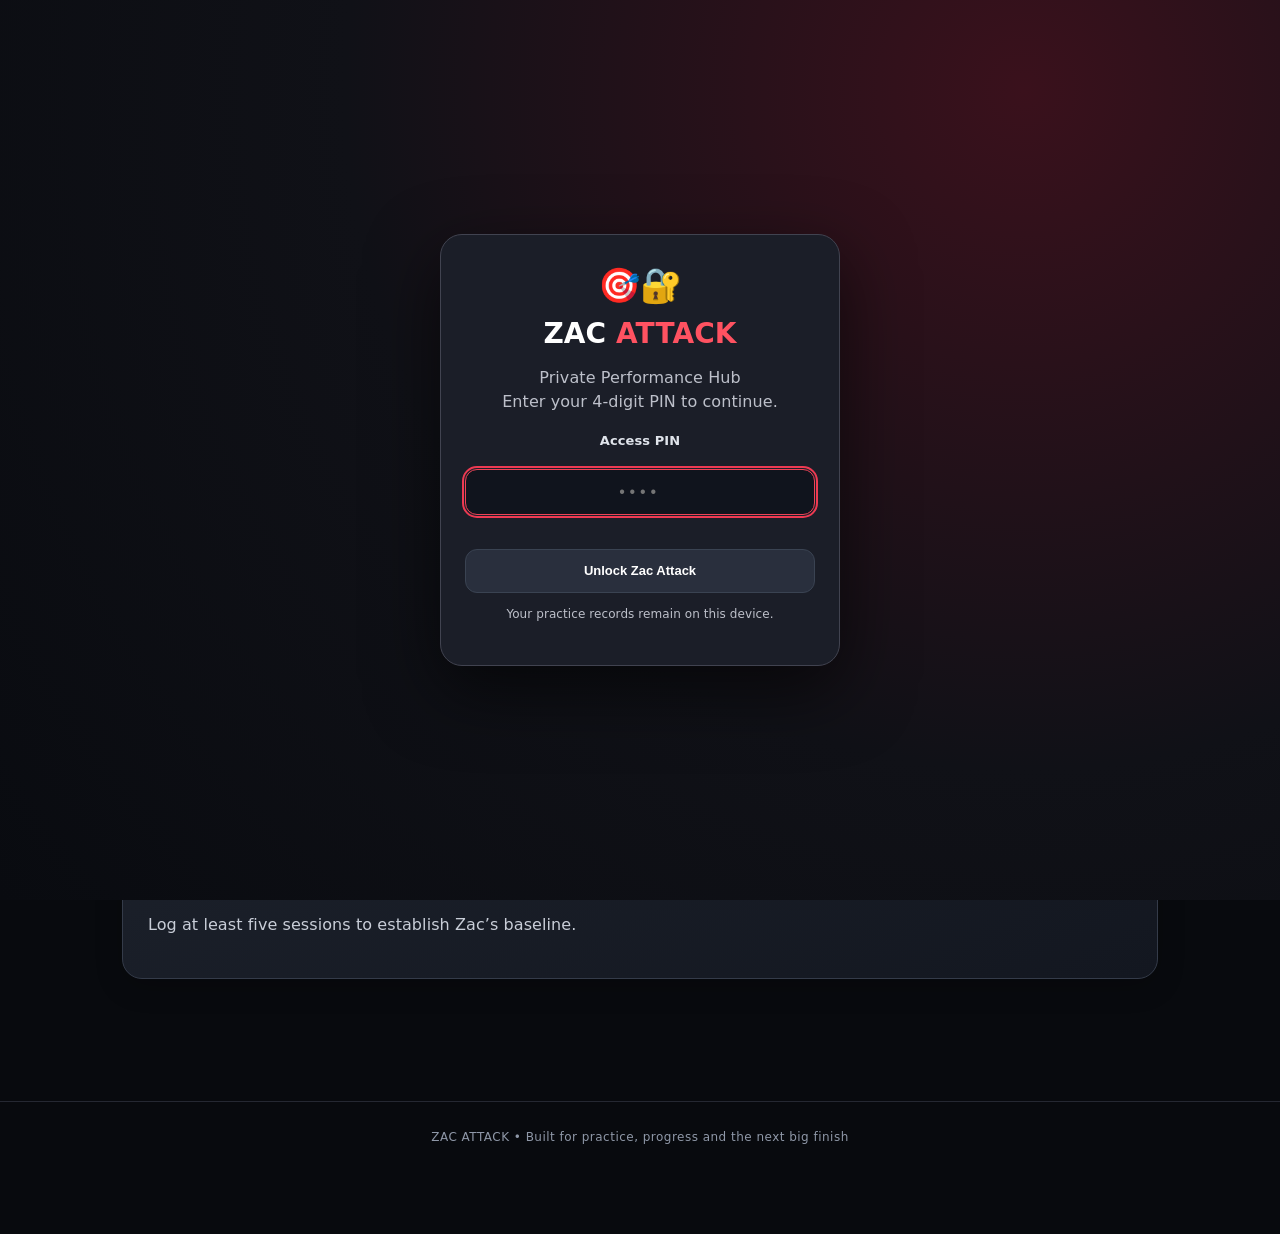
<file: index.html>
<!DOCTYPE html>
<html lang="en"><head><link rel="stylesheet" href="./zac-premium.css"><meta charset="utf-8"/><meta content="width=device-width,initial-scale=1" name="viewport"/><title>Zac Attack | Performance Hub</title><style>:root{font-family:system-ui,Arial;background:#101116;color:#f7f7f8}*{box-sizing:border-box}body{margin:0}header{background:linear-gradient(120deg,#272930,#14151a);padding:24px 18px;border-bottom:3px solid #e63b48}main{max-width:850px;margin:auto;padding:18px}h1{margin:0;font-size:28px}h2{font-size:19px}small,.muted{color:#aeb0ba}.red{color:#ff5261}.tabs{display:flex;gap:6px;overflow:auto;margin:16px 0}.tabs button{white-space:nowrap}button,.button{border:0;border-radius:9px;background:#292b34;color:white;padding:11px 14px;cursor:pointer;font-weight:650}button.active,.primary{background:#df3344}input,select,textarea{width:100%;padding:11px;border-radius:8px;background:#22242c;color:white;border:1px solid #494b54;margin:5px 0 13px}label{font-size:13px;color:#d7d8de}.panel{background:#1b1d24;border:1px solid #32343e;border-radius:13px;padding:16px;margin-bottom:15px}.grid{display:grid;grid-template-columns:repeat(2,1fr);gap:10px}.stat{background:#252731;padding:14px;border-radius:11px}.stat strong{display:block;font-size:25px;margin-top:5px}.wide{grid-column:1/-1}.row{display:flex;gap:8px;flex-wrap:wrap;align-items:center}.row>*{flex:1}section{display:none}section.show{display:block}table{width:100%;border-collapse:collapse;font-size:13px}th,td{padding:9px 4px;text-align:left;border-bottom:1px solid #373944}canvas{width:100%;height:220px}p{line-height:1.5}.notice{border-left:3px solid #df3344;padding-left:12px}footer{text-align:center;color:#9295a2;padding:20px;font-size:12px}@media(min-width:650px){.grid{grid-template-columns:repeat(4,1fr)}} </style><link rel="manifest" href="./manifest.webmanifest"><meta name="theme-color" content="#101014"><meta name="apple-mobile-web-app-capable" content="yes"><link rel="icon" href="./icon-192.png"><style id="zac-attack-pro-mobile">
/* ZAC ATTACK | Pro mobile interface. Presentation-only, storage and scoring untouched. */
:root{color-scheme:dark;font-family:Inter,system-ui,-apple-system,Segoe UI,sans-serif!important;background:#080a0e!important}
html{background:#080a0e!important}body{background:radial-gradient(ellipse at 85% 0%,#25121b 0,transparent 42%),#080a0e!important;color:#f5f6f9!important;min-height:100vh}
header{background:linear-gradient(125deg,#1c202a 0%,#10131a 55%,#280e19 100%)!important;border-bottom:2px solid #ed354a!important;padding:29px 20px 27px!important;box-shadow:0 12px 40px #0005}
header>div{max-width:1080px!important}header small{display:inline-block;color:#f6a9b2!important;letter-spacing:.15em;font-size:10px!important;font-weight:850!important;text-transform:uppercase;margin-bottom:9px}
header h1{font-size:clamp(36px,9vw,62px)!important;font-weight:950!important;letter-spacing:-.055em!important;line-height:1.04!important}header .red{color:#ff4056!important}header .muted{font-size:13px!important;color:#b9bdc8!important;margin-top:10px}
main{max-width:1080px!important;padding:17px 14px 85px!important}
.tabs{display:grid!important;grid-template-columns:repeat(3,minmax(0,1fr))!important;gap:8px!important;overflow:visible!important;position:relative!important;margin:4px 0 22px!important;padding:0!important}
.tabs button{white-space:normal!important;min-width:0!important;min-height:56px!important;padding:10px 5px!important;font-size:12px!important;line-height:1.2!important;background:#1a1e28!important;border:1px solid #343b4a!important;border-radius:14px!important;box-shadow:inset 0 1px #ffffff0a!important;transition:background .15s,border-color .15s,transform .15s!important}
.tabs button.active{background:linear-gradient(135deg,#ff4057,#c61f39)!important;border-color:#ff6374!important;box-shadow:0 6px 20px #d725453c!important}
.tabs button:active,button:active{transform:scale(.98)}
section.show{animation:zacIn .22s ease-out}@keyframes zacIn{from{opacity:.6;transform:translateY(5px)}to{opacity:1;transform:none}}
.grid{gap:10px!important}.stat{min-width:0!important;background:linear-gradient(150deg,#232936,#181d28)!important;border:1px solid #363e4d!important;border-radius:17px!important;padding:18px 15px!important;box-shadow:inset 0 1px #ffffff0b!important}
.stat small{display:block!important;color:#aeb5c4!important;font-size:12px!important;line-height:1.4!important}.stat strong{font-size:clamp(24px,6vw,34px)!important;font-weight:850!important;letter-spacing:-.04em!important;margin-top:12px!important;overflow-wrap:anywhere}
.panel{background:linear-gradient(155deg,#1b202a,#131720)!important;border:1px solid #343b49!important;border-radius:20px!important;padding:21px 17px!important;margin-bottom:15px!important;box-shadow:0 8px 28px #0003!important}
.panel h2{font-size:21px!important;line-height:1.22!important;letter-spacing:-.035em!important;margin:4px 0 17px!important}.panel p{color:#c9ced8!important;line-height:1.6!important}.muted,small{color:#aeb5c4!important}
button,.button{min-height:44px;border-radius:12px!important;font-size:13px!important;line-height:1.25!important;padding:11px 12px!important;background:#292f3d!important;border:1px solid #3a4352!important;color:#fff!important}
button.primary,.primary{background:linear-gradient(135deg,#f43c52,#c9233d)!important;border-color:#ff5c6c!important;box-shadow:0 4px 14px #a3153030!important}
button:disabled{opacity:.5!important;cursor:not-allowed}
input,select,textarea{background:#10141d!important;border:1px solid #414b5c!important;border-radius:12px!important;padding:13px!important;color:#fff!important;font-size:16px!important;max-width:100%}input:focus,select:focus,textarea:focus{outline:2px solid #ed3a52!important;outline-offset:1px}
label{color:#e0e4eb!important;font-weight:650!important;font-size:13px!important}canvas{max-width:100%;height:220px!important}
table{min-width:420px}th{color:#aeb5c4!important;font-weight:700!important}td{color:#f1f2f5!important}
#jdcButtons{display:grid!important;grid-template-columns:repeat(2,minmax(0,1fr))!important;gap:9px!important}#jdcButtons button{min-height:61px!important;font-size:16px!important}
#jdcProgress,#coDone{color:#ff5c70!important}
#dashboard>.grid{grid-template-columns:repeat(2,minmax(0,1fr))!important}
#dashboard>.panel:first-of-type{border-top:2px solid #e43850!important}
.notice{border-left-color:#f43c52!important}footer{padding:28px 18px 90px!important;color:#8f98a8!important;letter-spacing:.04em}
@media(min-width:650px){.tabs{grid-template-columns:repeat(5,minmax(0,1fr))!important}.tabs button{font-size:13px!important}main{padding:24px 22px 85px!important}.panel{padding:25px!important}#dashboard>.grid{grid-template-columns:repeat(4,minmax(0,1fr))!important}}
@media(max-width:380px){.tabs button{font-size:11px!important;padding:8px 3px!important}.panel{padding:18px 13px!important}}
@media(prefers-reduced-motion:reduce){*,*:before,*:after{animation:none!important;transition:none!important}}
</style><style id="vaStyle">#videoStudio .va-hero{background:linear-gradient(135deg,#30151d,#171920);border-color:#8b303d}#videoStudio .va-videos{display:grid;grid-template-columns:repeat(auto-fit,minmax(min(100%,260px),1fr));gap:14px;margin:14px 0}#videoStudio .va-video-col[hidden]{display:none}#videoStudio .va-stage{position:relative;background:#090a0d;border:1px solid #45404a;border-radius:12px;overflow:hidden;min-height:170px;display:flex;align-items:center;justify-content:center;touch-action:none}#videoStudio video{display:block;width:100%;height:auto;max-height:390px;background:#08090b}#videoStudio canvas{position:absolute;inset:0;width:100%;height:100%;touch-action:none;cursor:crosshair}#videoStudio .va-empty{position:absolute;color:#9a9ca8;pointer-events:none}#videoStudio .va-controls{display:flex;gap:8px;flex-wrap:wrap;margin:12px 0}#videoStudio .va-controls button{flex:1 1 120px;min-height:44px}#videoStudio input[type=range]{accent-color:#e83d4f;margin:12px 0}#videoStudio .va-check{display:flex;gap:10px;align-items:center;margin:12px 0}#videoStudio .va-check input{width:auto;margin:0}#videoStudio .va-note{padding:12px;margin:8px 0;border:1px solid #45404a;border-radius:10px;white-space:pre-wrap;overflow-wrap:anywhere}#videoStudio .va-note button{margin-top:8px}#videoStudio .va-video-col>strong{display:block;margin-bottom:7px}#videoStudio .va-video-col>small{display:block;margin-top:6px}</style><style id="zacPinStyles">#zacPinGate{position:fixed;inset:0;z-index:2147483647;background:radial-gradient(circle at 80% 10%,#3a111c 0%,#101117 52%,#090b10 100%);display:flex;align-items:center;justify-content:center;padding:20px;color:#fff;font-family:system-ui,Arial}#zacPinGate[hidden]{display:none!important}.zacPinCard{width:min(100%,400px);background:#1b1e28;border:1px solid #414350;border-radius:22px;padding:30px 24px;text-align:center;box-shadow:0 24px 70px #0009}.zacPinCard h2{font-size:28px;margin:12px 0 8px}.zacPinCard p{color:#bdc0ca;line-height:1.5}.zacPinCard input{display:block;width:100%;font-size:25px;text-align:center;letter-spacing:.3em;background:#10131b;color:#fff;border:1px solid #646773;border-radius:12px;padding:14px;margin:20px 0 12px}.zacPinCard button{width:100%;padding:15px;background:#e32e48;color:#fff;border:0;border-radius:12px;font-size:17px;font-weight:800}.zacPinCard #zacPinError{min-height:22px;color:#ff8b98;font-size:14px}.zacLockButton{position:fixed;right:15px;bottom:15px;z-index:99999;background:#e32e48!important;border:1px solid #ff7586!important;color:#fff!important;border-radius:30px!important;box-shadow:0 6px 20px #0008;padding:12px 18px!important;font-weight:800!important}body.zac-locked{overflow:hidden}</style></head><body class="zac-locked"><div id="zacPinGate" role="dialog" aria-modal="true" aria-labelledby="zacPinTitle"><div class="zacPinCard"><div style="font-size:34px">🎯🔐</div><h2 id="zacPinTitle">ZAC <span style="color:#ff5261">ATTACK</span></h2><p>Private Performance Hub<br>Enter your 4-digit PIN to continue.</p><form id="zacPinForm" autocomplete="off"><label for="zacPinInput">Access PIN</label><input id="zacPinInput" type="password" inputmode="numeric" pattern="[0-9]{4}" maxlength="4" autocomplete="off" required placeholder="••••" aria-describedby="zacPinError"/><div id="zacPinError" role="alert" aria-live="polite"></div><button type="submit">Unlock Zac Attack</button></form><p style="font-size:12px">Your practice records remain on this device.</p></div></div><button type="button" id="zacLockNow" class="zacLockButton" hidden>🔒 Lock app</button><header><div style="max-width:850px;margin:auto"><small>🎯 JUNIOR PLAYER DEVELOPMENT</small><h1>ZAC <span class="red">ATTACK</span></h1><div class="muted">Darts Performance Hub • Private local tracker</div></div></header><main><nav class="tabs"><button class="active" data-tab="dashboard">Dashboard</button><button data-tab="record">Log session</button><button data-tab="training">Training</button><button data-tab="smartCoach">🧠 Smart Coach</button><button data-tab="rivalry">⚔ Dad vs Zac</button><button data-tab="jdc">🎯 JDC Challenge</button><button data-tab="checkoutChallenge">🏁 Checkout Challenge</button><button data-tab="history">History</button><button data-tab="videoStudio">🎥 Throw Analysis</button><button data-tab="data">Data</button></nav><section class="show" id="dashboard"><div class="grid"><div class="stat"><small>Latest 3-dart avg</small><strong id="avg">—</strong></div><div class="stat"><small>Latest checkout %</small><strong id="checkout">—</strong></div><div class="stat"><small>Sessions logged</small><strong id="count">0</strong></div><div class="stat"><small>Best average</small><strong id="best">—</strong></div></div><div class="panel" style="margin-top:14px"><h2>Average over time</h2><canvas height="220" id="chart" width="700"></canvas><small>Based on sessions you record. No invented results.</small></div><div class="panel"><h2>Coach's focus</h2><p id="coach">Log a few sessions to see training recommendations based on Zac's progress.</p></div></section><section id="record"><div class="panel"><h2>Log a DartCounter session</h2><p class="muted">Enter statistics shown in DartCounter after a match or practice. Leave unavailable fields blank.</p><form id="sessionForm"><label>Date<input id="date" required="" type="date"/></label><label>Session type<select id="type"><option>501 practice</option><option>Competitive match</option><option>Tournament</option><option>Scoring drill</option><option>Doubles practice</option><option>Other practice</option></select></label><div class="grid"><div><label>3-dart average<input id="three" max="180" min="0" placeholder="e.g. 58.40" step="0.01" type="number"/></label></div><div><label>First 9 average<input id="first" max="180" min="0" step="0.01" type="number"/></label></div><div><label>Checkout %<input id="pct" max="100" min="0" step="0.01" type="number"/></label></div><div><label>180s<input id="max" min="0" step="1" type="number"/></label></div></div><label>Notes / opponent / result<textarea id="notes" placeholder="What went well? What needs work?" rows="3"></textarea></label><button class="primary" type="submit">Save session</button></form></div></section><section id="training"><div class="panel"><h2>Practice routines</h2><p class="muted">Record results in the session log to follow progress.</p></div><div id="routines"></div></section><section id="smartCoach"><div class="panel"><h2>🧠 Advanced Junior · Smart Practice Coach</h2><p class="muted">Personalised sessions from Zac’s saved practice results. Targets are coaching guides, not official JDC standards. Missing data stays missing.</p><div class="grid"><div class="stat"><small>Recent 3-dart average</small><strong id="scAverage">—</strong></div><div class="stat"><small>Recent checkout %</small><strong id="scCheckout">—</strong></div><div class="stat"><small>Scoring trend</small><strong id="scTrend">—</strong></div><div class="stat"><small>Current focus</small><strong id="scFocus">Baseline</strong></div></div></div><div class="panel"><h2>Build today's training</h2><label>Session length<select id="scMinutes"><option value="20">20 minutes</option><option value="30" selected>30 minutes</option><option value="45">45 minutes</option></select></label><label>Training emphasis<select id="scMode"><option value="auto">Coach decides from results</option><option value="scoring">Scoring consistency</option><option value="doubles">Doubles accuracy</option><option value="finishing">Checkout finishing</option><option value="pressure">Match pressure</option></select></label><button class="primary" id="scGenerate">Generate my session</button><p id="scReason" class="notice" aria-live="polite"></p><div id="scPlan"></div></div><div class="panel"><h2>After training</h2><p class="muted">Mark the session complete and record what Zac learned. Log measured averages and checkout percentages in Log session so the coach can adapt next time.</p><label>What went well / needs work?<textarea id="scNotes" rows="3" placeholder="e.g. Doubles improved after slowing down"></textarea></label><button id="scComplete" class="primary">Save completed coach session</button><h2>Recent coached sessions</h2><div id="scHistory"></div></div></section><section id="jdc"><div class="panel"><h2>🎯 JDC Academy Challenge</h2><p class="muted">Enter each dart as Zac throws. Only hits on the target number count. Total updates automatically. This is a private practice tracker, not an official academy submission.</p><div class="grid"><div class="stat"><small>Current total</small><strong id="jdcTotal">0</strong></div><div class="stat"><small>Progress</small><strong id="jdcProgress">0 / 57</strong></div></div><h2 id="jdcTarget">Shanghai 10</h2><p id="jdcHelp" class="muted">Three darts at 10</p><div class="row" id="jdcButtons"><button class="primary" data-hit="S">Single</button><button class="primary" data-hit="D">Double</button><button class="primary" data-hit="T">Treble</button><button data-hit="M">Miss / other</button></div><p id="jdcBreakdown" class="muted"></p><div class="row"><button id="jdcUndo">Undo last dart</button><button id="jdcReset">Start again</button></div><div id="jdcFinish" hidden><h2>🏆 Routine complete!</h2><p id="jdcFinal"></p><button class="primary" id="jdcSave">Save JDC result</button></div></div><div class="panel"><h2>Previous JDC routines</h2><div id="jdcHistory"></div></div></section><section id="checkoutChallenge"><div class="panel"><h2>🏁 Checkout Challenge</h2><p><strong>Step 1:</strong> Zac picks his difficulty below. <strong>Step 2:</strong> Tap Start 10 checkouts. You can change difficulty before every new round.</p><p class="muted">Practise real double-out finishes. Pick a range, then enter how many darts were used to finish, or record a miss. Each target allows up to 9 darts (three visits).</p><div class="grid"><div><label>Player<select id="coPlayer"><option>Zac</option><option>Dad</option></select></label></div><div><label>🎯 Choose your difficulty<select id="coLevel"><option value="easy">Beginner: 2–40</option><option value="medium" selected>Intermediate: 41–100</option><option value="hard">Advanced: 101–170</option></select></label></div></div><div class="grid"><div class="stat"><small>Target checkout</small><strong id="coTarget">—</strong></div><div class="stat"><small>Points this round</small><strong id="coPoints">0</strong></div><div class="stat"><small>Completed</small><strong id="coDone">0 / 10</strong></div><div class="stat"><small>Successful finishes</small><strong id="coHits">0</strong></div></div><p id="coMessage" aria-live="polite">Start a round to get your first finish.</p><div class="row"><button class="primary" id="coStart">Start 10 checkouts</button><button id="coUndo">Undo last result</button></div><div id="coPlay" hidden><label>Darts needed to check out<select id="coDarts"><option value="1">1 dart</option><option value="2">2 darts</option><option value="3">3 darts</option><option value="4">4 darts</option><option value="5">5 darts</option><option value="6">6 darts</option><option value="7">7 darts</option><option value="8">8 darts</option><option value="9">9 darts</option></select></label><div class="row"><button class="primary" id="coHit">✓ Checkout hit</button><button id="coMiss">✕ Missed (9 darts)</button></div></div><p class="muted">Scoring: 10 points for a finish in 1–3 darts, 6 points in 4–6, 3 points in 7–9, and 0 for a miss. Maximum 100 points per round. This is a custom Zac Attack drill, not an official JDC scoring system.</p></div><div class="panel"><h2>🏆 Checkout challenge history</h2><div id="coHistory"></div></div></section><section id="history"><div class="panel"><h2>Session history</h2><div style="overflow:auto"><table><thead><tr><th>Date</th><th>Type</th><th>3DA</th><th>CO%</th><th></th></tr></thead><tbody id="rows"></tbody></table></div></div></section><section id="rivalry"><div class="panel"><h2>⚔ Dad vs Zac · Rivalry Zone</h2><p class="muted">Your nightly battle for bragging rights. Scores are entered manually; Omni does not sync directly here.</p><div class="grid"><div class="stat"><small>Dad wins</small><strong id="dadWins">0</strong></div><div class="stat"><small>Zac wins</small><strong id="zacWins">0</strong></div><div class="stat"><small>Matches played</small><strong id="matchCount">0</strong></div><div class="stat"><small>Current streak</small><strong id="winStreak">—</strong></div></div></div><div class="panel"><h2>🎯 Live 501 scorer</h2><p class="muted">Enter each three-dart visit. Exact double-out rules: finishing must be confirmed as a double; busts leave the score unchanged.</p><label>Who throws first?<select id="starter"><option value="Zac">Zac</option><option value="Dad">Dad</option></select></label><button class="primary" id="startGame">Start new leg</button><div hidden="" id="gameArea"><div class="grid" style="margin-top:14px"><div class="stat"><small>Zac remaining</small><strong id="zacRemaining">501</strong></div><div class="stat"><small>Dad remaining</small><strong id="dadRemaining">501</strong></div></div><p id="turnLabel" style="font-weight:700"></p><label>Three-dart visit (0–180)<input id="visit" inputmode="numeric" max="180" min="0" placeholder="e.g. 85" type="number"/></label><label style="display:flex;align-items:center;gap:8px"><input id="doubleOut" style="width:auto;margin:0" type="checkbox"/> Finished on a double (required for a winning visit)</label><div class="row"><button class="primary" id="recordVisit">Record visit</button><button id="undoVisit">Undo last visit</button><button id="abandonGame">Abandon leg</button></div><p aria-live="polite" id="gameMessage"></p><div class="muted" id="visitsList" style="font-size:13px"></div></div></div><div class="panel"><h2>🏆 Quick challenge</h2><p>Try a nine-dart scoring shootout, Bob's 27 or an around-the-clock race. Record who won the challenge below.</p><label>Challenge<select id="challengeType"><option>9-dart scoring shootout</option><option>Bob's 27</option><option>Around the clock</option><option>Checkout race</option><option>Other challenge</option></select></label><label>Winner<select id="challengeWinner"><option value="Zac">Zac</option><option value="Dad">Dad</option><option value="Draw">Draw</option></select></label><label>Notes (optional)<input id="challengeNotes" placeholder="e.g. Zac hit 280 in nine darts"/></label><button class="primary" id="saveChallenge">Save challenge result</button></div><div class="panel"><h2>📅 Rivalry history</h2><div id="rivalryHistory"></div></div></section><section id="videoStudio"><div class="panel va-hero"><small>🎥 ZAC ATTACK PRO · VIDEO COACHING</small><h2>Throw Analysis Studio</h2><p class="muted">Review Zac's throwing action with slow motion, frame stepping, overlays and side-by-side comparison. Videos stay on this device and are not uploaded or saved by the app.</p></div><div class="panel"><h2>1 · Load throw footage</h2><div class="grid"><div><label for="vaFileA">Primary throw video</label><input id="vaFileA" type="file" accept="video/*"/></div><div><label for="vaFileB">Comparison video (optional)</label><input id="vaFileB" type="file" accept="video/*"/></div></div><div class="va-videos"><div class="va-video-col"><strong>Throw A</strong><div class="va-stage" id="vaStageA"><video id="vaVideoA" playsinline preload="metadata"></video><canvas id="vaCanvasA"></canvas><div class="va-empty" id="vaEmptyA">Choose a video to begin</div></div><small id="vaTimeA">0:00.00 / 0:00.00</small></div><div class="va-video-col" id="vaColB" hidden><strong>Throw B · comparison</strong><div class="va-stage" id="vaStageB"><video id="vaVideoB" playsinline preload="metadata"></video><canvas id="vaCanvasB"></canvas></div><small id="vaTimeB">0:00.00 / 0:00.00</small></div></div><div class="va-controls"><button class="primary" id="vaPlay" type="button">▶ Play / Pause</button><button id="vaBack" type="button">◀ Frame</button><button id="vaForward" type="button">Frame ▶</button><button id="vaRestart" type="button">↺ Restart</button></div><label for="vaSpeed">Playback speed</label><select id="vaSpeed"><option value="0.25">0.25× slow motion</option><option value="0.5">0.5×</option><option value="1" selected>1× normal</option><option value="1.5">1.5×</option></select><label for="vaSeek">Timeline (primary video)</label><input id="vaSeek" type="range" min="0" max="1000" value="0" step="1"/><label class="va-check"><input id="vaSync" type="checkbox" checked/> Sync playback controls for both videos</label><p class="muted">Frame buttons advance approximately 1/30 second. Exact frame accuracy depends on the source video and browser.</p></div><div class="panel"><h2>2 · Technique overlay</h2><p class="muted">Pause footage and draw reference lines to inspect stance, elbow position, release and follow-through. Drawings are visual guides, not automatic body tracking.</p><div class="va-controls"><button id="vaDraw" class="primary" type="button">✏ Draw: ON</button><button id="vaUndo" type="button">Undo line</button><button id="vaClear" type="button">Clear lines</button></div><label for="vaTarget">Draw on</label><select id="vaTarget"><option value="A">Throw A</option><option value="B">Throw B (when loaded)</option></select><p class="muted">Drag on the video to draw a line. Lines are tied to the displayed video view, not automatically tracked through movement.</p></div><div class="panel"><h2>3 · Coaching notes</h2><label for="vaLabel">Session title</label><input id="vaLabel" placeholder="e.g. Side view · October practice" maxlength="100"/><label for="vaNotes">Observations and next focus</label><textarea id="vaNotes" rows="5" maxlength="2000" placeholder="Setup, shoulder, elbow, release, follow-through, consistency..."></textarea><button class="primary" id="vaSaveNotes" type="button">Save coaching notes</button><h2>Saved analysis notes</h2><div id="vaHistory"></div><p class="muted">Notes are included in the app's full JSON backup. Video files and drawn overlays are not backed up.</p></div><div class="panel" id="motionPanel"><h2>4 · AI-assisted motion tracking (beta)</h2><p class="muted">Track approximate shoulder, elbow and wrist positions from the primary video. Best with a clear side view, good lighting and the throwing arm fully visible. This is a visual coaching aid, not a validated biomechanical assessment.</p><div class="panel" style="padding:14px;margin:12px 0;background:#151a25"><h3 style="margin-top:0">👥 Whose throw are we analysing?</h3><div class="row"><button type="button" id="mtZac" class="primary">🎯 Zac</button><button type="button" id="mtDad">🎯 Dad</button></div><p class="muted" id="mtProfileLabel">Current profile: Zac. Each player's measurements and saved reviews are kept separately.</p></div><div class="va-controls"><button class="primary" id="mtStart" type="button">Start arm tracking</button><button id="mtStop" type="button" disabled>Stop tracking</button><button id="mtSide" type="button">Arm: Right</button></div><p class="muted" id="mtStatus" aria-live="polite">Tracking requires an internet connection the first time to load the pose model. Frames are analysed in your browser, not uploaded to our server.</p><div class="grid"><div class="stat"><small>Elbow angle (approx.)</small><strong id="mtAngle">—</strong></div><div class="stat"><small>Shoulder-to-elbow shift*</small><strong id="mtShift">—</strong></div></div><div class="panel" style="padding:14px;margin-top:16px;background:#151a25"><h3>Save this player's tracking review</h3><p class="muted">Play the video while tracking. The app samples estimated elbow angles and relative movement; it does not automatically judge throwing quality.</p><label>Coaching observation<textarea id="mtPlayerNote" rows="2" placeholder="e.g. Elbow steadier during follow-through"></textarea></label><button class="primary" id="mtSaveReview" type="button">Save review for Zac</button><p id="mtSamples" class="muted">No measurements collected yet.</p><h3>Saved player reviews</h3><div id="mtPlayerHistory"></div></div><p class="muted">*Relative to the shoulder-to-wrist distance at the first tracked frame, not centimetres. Camera movement, clothing and occlusion can distort measurements. No automatic claim of a good or bad throw.</p></div></section><section id="data"><div class="panel"><h2>Backup and import</h2><p>All data stays in this browser on this device. Export a backup regularly, especially before clearing browser data. This version has no account or cloud sync.</p><div class="row"><button id="exportJson">Export backup (JSON)</button><button id="exportCsv">Export sessions (CSV)</button></div><label>Restore a backup JSON file<input accept=".json,application/json" id="importJson" type="file"/></label><p class="notice">This is not a direct DartCounter connection. Only import files you have legitimately obtained and are permitted to use.</p></div><div class="panel"><h2>About the tracker</h2><p>Private first version. No DartCounter credentials needed. Statistics are manually entered and should be checked against the original source.</p></div></section></main><footer>ZAC ATTACK • Built for practice, progress and the next big finish</footer><script>const KEY='zac_attack_sessions_v1';let sessions=[];try{sessions=JSON.parse(localStorage.getItem(KEY)||'[]');if(!Array.isArray(sessions))sessions=[]}catch{sessions=[]}const $=id=>document.getElementById(id);$('date').value=new Date().toISOString().slice(0,10);document.querySelectorAll('[data-tab]').forEach(b=>b.onclick=()=>{document.querySelectorAll('[data-tab]').forEach(x=>x.classList.toggle('active',x===b));document.querySelectorAll('section').forEach(s=>s.classList.toggle('show',s.id===b.dataset.tab));render()});const number=id=>$(id).value===''?null:Number($(id).value);function save(){localStorage.setItem(KEY,JSON.stringify(sessions));render()}$('sessionForm').onsubmit=e=>{e.preventDefault();sessions.push({id:crypto.randomUUID?crypto.randomUUID():String(Date.now()),date:$('date').value,type:$('type').value,average:number('three'),firstNine:number('first'),checkout:number('pct'),max180:number('max'),notes:$('notes').value});save();$('sessionForm').reset();$('date').value=new Date().toISOString().slice(0,10);alert('Session saved');};function render(){let ordered=[...sessions].sort((a,b)=>a.date.localeCompare(b.date));let valid=ordered.filter(s=>Number.isFinite(s.average));let latest=ordered.at(-1);$('avg').textContent=latest&&latest.average!=null?latest.average.toFixed(1):'—';$('checkout').textContent=latest&&latest.checkout!=null?latest.checkout.toFixed(1)+'%':'—';$('count').textContent=sessions.length;$('best').textContent=valid.length?Math.max(...valid.map(s=>s.average)).toFixed(1):'—';let recent=valid.slice(-5),older=valid.slice(-10,-5);let rmean=a=>a.reduce((s,x)=>s+x.average,0)/a.length;let advice='Log at least five sessions to establish Zac’s baseline.';if(recent.length>=5){advice='Last five sessions average: '+rmean(recent).toFixed(1)+'. ';if(older.length)advice+='Compared with the previous five: '+(rmean(recent)-rmean(older)>=0?'+':'')+(rmean(recent)-rmean(older)).toFixed(1)+' points. ';let co=ordered.filter(x=>x.checkout!=null).slice(-5);if(co.length&&co.reduce((s,x)=>s+x.checkout,0)/co.length<30)advice+='Focus on doubles and 41–100 checkouts this week.';else advice+='Keep a balanced mix of scoring, finishing and match play.'}$('coach').textContent=advice;$('rows').replaceChildren();ordered.reverse().forEach(s=>{let tr=document.createElement('tr');[s.date,s.type,s.average==null?'—':s.average.toFixed(1),s.checkout==null?'—':s.checkout+'%'].forEach(v=>{let td=document.createElement('td');td.textContent=v;tr.appendChild(td)});let td=document.createElement('td'),b=document.createElement('button');b.textContent='×';b.setAttribute('aria-label','Delete session');b.onclick=()=>{if(confirm('Delete this session?')){sessions=sessions.filter(x=>x.id!==s.id);save()}};td.appendChild(b);tr.appendChild(td);$('rows').appendChild(tr)});draw(valid)}function draw(data){let c=$('chart'),ctx=c.getContext('2d'),w=c.width,h=c.height;ctx.clearRect(0,0,w,h);ctx.strokeStyle='#555864';ctx.lineWidth=1;for(let i=0;i<5;i++){let y=15+i*(h-40)/4;ctx.beginPath();ctx.moveTo(42,y);ctx.lineTo(w-12,y);ctx.stroke()}if(!data.length){ctx.fillStyle='#adb0ba';ctx.font='16px system-ui';ctx.fillText('Your progress will appear here',55,110);return}let vals=data.slice(-25).map(x=>x.average),min=Math.max(0,Math.floor((Math.min(...vals)-10)/10)*10),max=Math.min(180,Math.ceil((Math.max(...vals)+10)/10)*10);if(max===min)max=min+10;ctx.strokeStyle='#ff5261';ctx.lineWidth=3;ctx.beginPath();vals.forEach((v,i)=>{let x=42+i*(w-65)/Math.max(vals.length-1,1),y=15+(max-v)/(max-min)*(h-40);i?ctx.lineTo(x,y):ctx.moveTo(x,y)});ctx.stroke();ctx.fillStyle='#fff';ctx.font='13px system-ui';ctx.fillText(max.toFixed(0),3,18);ctx.fillText(min.toFixed(0),3,h-23)}const drills=[['Scoring consistency','15 minutes','Throw 10 visits at T20. Record the total scored. Repeat weekly to measure consistency.'],['Doubles ladder','15 minutes','Start at D1 and work up to D20. Allow three darts per double; note how many you hit.'],['Bob’s 27','15 minutes','Start on 27 points. Throw three darts at each double D1–D20, adding twice the double value per hit and subtracting it if all three miss. Stop if your score goes below zero.'],['Checkout builder','20 minutes','Attempt 41, 61, 81, 101 and 121. Give each finish three visits and log successes.'],['Match pressure','20 minutes','Play 501 double-out and record the average, first nine and checkout percentage.']];drills.forEach(([name,time,desc])=>{let div=document.createElement('div');div.className='panel';let h=document.createElement('h2');h.textContent=name+' · '+time;let p=document.createElement('p');p.textContent=desc;div.append(h,p);$('routines').appendChild(div)});function download(name,content,type){let a=document.createElement('a'),u=URL.createObjectURL(new Blob([content],{type}));a.href=u;a.download=name;a.click();setTimeout(()=>URL.revokeObjectURL(u),1000)}$('exportJson').onclick=()=>download('zac-attack-backup.json',JSON.stringify({version:1,sessions},null,2),'application/json');$('exportCsv').onclick=()=>{let cols=['date','type','average','firstNine','checkout','max180','notes'];let esc=v=>'"'+String(v??'').replaceAll('"','""')+'"';download('zac-attack-sessions.csv',[cols.join(','),...sessions.map(s=>cols.map(k=>esc(s[k])).join(','))].join('\r\n'),'text/csv')};$('importJson').onchange=async e=>{try{let data=JSON.parse(await e.target.files[0].text());if(!Array.isArray(data.sessions)||data.sessions.some(s=>!s.date||!s.type))throw Error('Invalid backup');if(confirm('Restore backup? This will replace the current local sessions.')){sessions=data.sessions;save();alert('Backup restored')}}catch(err){alert('Unable to import: '+err.message)}e.target.value=''};render();</script><script>
const RKEY='zac_attack_rivalry_v1', GKEY='zac_attack_live501_v1';
let rivalry=[], game=null;
try{rivalry=JSON.parse(localStorage.getItem(RKEY)||'[]');if(!Array.isArray(rivalry))rivalry=[]}catch{rivalry=[]}
try{game=JSON.parse(localStorage.getItem(GKEY)||'null')}catch{game=null}
function persistRivalry(){localStorage.setItem(RKEY,JSON.stringify(rivalry));renderRivalry()}
function persistGame(){localStorage.setItem(GKEY,JSON.stringify(game));renderGame()}
function renderRivalry(){let matches=rivalry.filter(x=>x.type==='501');document.getElementById('dadWins').textContent=matches.filter(x=>x.winner==='Dad').length;document.getElementById('zacWins').textContent=matches.filter(x=>x.winner==='Zac').length;document.getElementById('matchCount').textContent=matches.length;let last=matches.at(-1),streak=0;if(last){for(let i=matches.length-1;i>=0&&matches[i].winner===last.winner;i--)streak++}document.getElementById('winStreak').textContent=last?last.winner+' ×'+streak:'—';let holder=document.getElementById('rivalryHistory');holder.replaceChildren();if(!rivalry.length){holder.textContent='No battles logged yet. Let the rivalry begin!';return}rivalry.slice(-25).reverse().forEach(x=>{let d=document.createElement('div');d.className='stat';d.style.marginBottom='8px';d.textContent=`${x.date} · ${x.type==='501'?'501 leg':x.challenge} · ${x.winner==='Draw'?'Draw':x.winner+' won'}${x.notes?' · '+x.notes:''}`;holder.append(d)})}
function renderGame(){let area=document.getElementById('gameArea');area.hidden=!game;if(!game)return;document.getElementById('zacRemaining').textContent=game.scores.Zac;document.getElementById('dadRemaining').textContent=game.scores.Dad;document.getElementById('turnLabel').textContent=game.finished?game.winner+' wins the leg! 🎉':game.turn+' to throw';document.getElementById('recordVisit').disabled=!!game.finished;let v=document.getElementById('visitsList');v.replaceChildren();game.history.slice(-12).reverse().forEach(h=>{let d=document.createElement('div');d.textContent=h.player+' scored '+h.visit+(h.bust?' (bust)':'')+' · '+h.before+' → '+h.after;v.append(d)})}
document.getElementById('startGame').onclick=()=>{if(game&&!game.finished&&game.history.length&&!confirm('Replace the current unfinished leg?'))return;game={scores:{Zac:501,Dad:501},turn:document.getElementById('starter').value,history:[],finished:false,winner:null};document.getElementById('gameMessage').textContent='New leg started';persistGame()};
document.getElementById('recordVisit').onclick=()=>{if(!game||game.finished)return;let raw=document.getElementById('visit').value,visit=Number(raw),dbl=document.getElementById('doubleOut').checked;if(raw.trim()===''||!Number.isInteger(visit)||visit<0||visit>180){alert('Enter a valid visit between 0 and 180.');return}let player=game.turn,before=game.scores[player],remaining=before-visit,bust=remaining<0||remaining===1||(remaining===0&&!dbl);let after=bust?before:remaining;game.history.push({player,visit,before,after,bust,doubleOut:dbl});game.scores[player]=after;if(after===0){game.finished=true;game.winner=player;rivalry.push({type:'501',winner:player,date:new Date().toLocaleDateString('en-GB'),notes:game.history.length+' visits'});persistRivalry();document.getElementById('gameMessage').textContent=player+' wins! Result saved.'}else{game.turn=player==='Zac'?'Dad':'Zac';document.getElementById('gameMessage').textContent=bust?'Bust! Score unchanged.':''}document.getElementById('visit').value='';document.getElementById('doubleOut').checked=false;persistGame()};
document.getElementById('undoVisit').onclick=()=>{if(!game||!game.history.length)return;if(game.finished){let last=rivalry.at(-1);if(last&&last.type==='501'&&last.winner===game.winner){rivalry.pop();persistRivalry()}}let last=game.history.pop();game.scores[last.player]=last.before;game.turn=last.player;game.finished=false;game.winner=null;document.getElementById('gameMessage').textContent='Last visit undone';persistGame()};
document.getElementById('abandonGame').onclick=()=>{if(game&&!game.finished&&game.history.length&&!confirm('Abandon this unfinished leg?'))return;game=null;persistGame()};
document.getElementById('saveChallenge').onclick=()=>{rivalry.push({type:'challenge',challenge:document.getElementById('challengeType').value,winner:document.getElementById('challengeWinner').value,notes:document.getElementById('challengeNotes').value.slice(0,200),date:new Date().toLocaleDateString('en-GB')});document.getElementById('challengeNotes').value='';persistRivalry()};
renderRivalry();renderGame();
// Extend backups without altering the original session schema.
const oldExport=document.getElementById('exportJson').onclick;document.getElementById('exportJson').onclick=()=>download('zac-attack-complete-backup.json',JSON.stringify({version:2,sessions,rivalry,game},null,2),'application/json');
const oldImport=document.getElementById('importJson').onchange;document.getElementById('importJson').onchange=async e=>{try{let data=JSON.parse(await e.target.files[0].text());if(!Array.isArray(data.sessions)||data.sessions.some(s=>!s.date||!s.type))throw Error('Invalid backup');if(data.rivalry!==undefined&&!Array.isArray(data.rivalry))throw Error('Invalid rivalry data');if(confirm('Restore backup? This replaces local sessions and any rivalry history included in the file.')){sessions=data.sessions;save();if(Array.isArray(data.rivalry)){rivalry=data.rivalry;persistRivalry()}if('game' in data){game=data.game;persistGame()}alert('Backup restored')}}catch(err){alert('Unable to import: '+err.message)}e.target.value=''};
</script><script>
(()=>{
const key='zac_attack_jdc_v1', historyKey='zac_attack_jdc_history_v1';
const el=id=>document.getElementById(id);
const targets=[...Array.from({length:6},(_,i)=>({part:'Shanghai 10–15',n:i+10,count:3})),...Array.from({length:20},(_,i)=>({part:'Doubles 1–20',n:i+1,count:1})),{part:'Doubles + Bull',n:25,count:1},...Array.from({length:6},(_,i)=>({part:'Shanghai 15–20',n:i+15,count:3}))];
let darts=[];let history=[];try{darts=JSON.parse(localStorage.getItem(key)||'[]');history=JSON.parse(localStorage.getItem(historyKey)||'[]')}catch{};if(!Array.isArray(darts))darts=[];if(!Array.isArray(history))history=[];
const totalDarts=targets.reduce((a,t)=>a+t.count,0);
function calculate(){let total=0,idx=0,breakdown=[];for(let t of targets){let hits=darts.slice(idx,idx+t.count);idx+=t.count;let pts=0;if(t.count===1){pts=hits[0]==='D'?50:0;if(t.n===25)pts=hits[0]==='D'?100:0;}else{for(let h of hits)pts+=t.n*({S:1,D:2,T:3,M:0}[h]||0);if(hits.length===3&&['S','D','T'].every(x=>hits.includes(x)))pts+=100;}total+=pts;if(hits.length)breakdown.push((t.n===25?'Bull':t.count===1?'D'+t.n:String(t.n))+': '+pts);}return {total,breakdown}}
function render(){let used=0,t=targets.find(x=>{if(used+x.count>darts.length)return true;used+=x.count;return false});let result=calculate();el('jdcTotal').textContent=result.total;el('jdcProgress').textContent=darts.length+' / '+totalDarts;el('jdcTarget').textContent=t?(t.n===25?'Bullseye':t.count===1?'Double '+t.n:'Shanghai '+t.n):'Finished!';el('jdcHelp').textContent=t?(t.part+' · '+(t.count-(darts.length-used))+' dart(s) left at this target'):'All 57 darts recorded';el('jdcBreakdown').textContent=result.breakdown.slice(-8).join('  •  ');el('jdcButtons').hidden=!t;el('jdcFinish').hidden=!!t;el('jdcFinal').textContent='Final score: '+result.total+' points';el('jdcHistory').replaceChildren();if(!history.length)el('jdcHistory').textContent='No completed routines yet.';else history.slice().reverse().forEach(r=>{let p=document.createElement('p');p.textContent=r.date+' · '+r.score+' points';el('jdcHistory').appendChild(p)});localStorage.setItem(key,JSON.stringify(darts));}
el('jdcButtons').querySelectorAll('button').forEach(b=>b.onclick=()=>{if(darts.length<totalDarts){let t;let used=0;for(let x of targets){if(used+x.count>darts.length){t=x;break;}used+=x.count;}let h=b.dataset.hit;if(t.count===1&&h==='T')return alert('Doubles stage: select Double for a hit, otherwise Miss.');if(t.n===25&&h==='S')return alert('Bull stage: select Double for inner bull or Miss for anything else.');darts.push(h);render();}});
el('jdcUndo').onclick=()=>{darts.pop();render()};el('jdcReset').onclick=()=>{if(confirm('Start the JDC routine again? Unsaved darts will be lost.')){darts=[];render()}};
el('jdcSave').onclick=()=>{if(darts.length!==totalDarts)return;history.push({date:new Date().toISOString().slice(0,10),score:calculate().total,darts:[...darts]});localStorage.setItem(historyKey,JSON.stringify(history));darts=[];render();alert('JDC result saved!')};render();
})();
</script><script>
(function(){
const K='zac_attack_checkout_v1';let history=[];try{history=JSON.parse(localStorage.getItem(K)||'[]');if(!Array.isArray(history))history=[]}catch{};
let round=null;const el=id=>document.getElementById(id);const prefKey='zac_attack_checkout_preferences_v1';try{const pref=JSON.parse(localStorage.getItem(prefKey)||'{}');if(['easy','medium','hard'].includes(pref.level))el('coLevel').value=pref.level;if(['Zac','Dad'].includes(pref.player))el('coPlayer').value=pref.player}catch{};function savePref(){localStorage.setItem(prefKey,JSON.stringify({level:el('coLevel').value,player:el('coPlayer').value}))}el('coLevel').addEventListener('change',savePref);el('coPlayer').addEventListener('change',savePref);
function targets(level){const [lo,hi]=level==='easy'?[2,40]:level==='medium'?[41,100]:[101,170];let a=[];for(let n=lo;n<=hi;n++){if([159,162,163,165,166,168,169].includes(n))continue;a.push(n)}return a}
function render(){let done=round?round.results.length:0,score=round?round.results.reduce((s,r)=>s+r.points,0):0,hits=round?round.results.filter(r=>r.darts).length:0;el('coTarget').textContent=round&&done<10?round.targets[done]:'—';el('coPoints').textContent=score;el('coDone').textContent=done+' / 10';el('coHits').textContent=hits;el('coPlay').hidden=!round||done>=10;el('coUndo').disabled=!round||!done;el('coStart').textContent=round&&done<10?'Restart round':'Start 10 checkouts';el('coHistory').replaceChildren();if(!history.length)el('coHistory').textContent='No completed rounds yet.';history.slice(-20).reverse().forEach(x=>{let d=document.createElement('div');d.className='stat';d.style.marginBottom='8px';d.textContent=x.date+' · '+x.player+' · '+x.level+' · '+x.points+'/100 points · '+x.hits+'/10 finishes';el('coHistory').append(d)})}
function finish(){let score=round.results.reduce((s,r)=>s+r.points,0),hits=round.results.filter(r=>r.darts).length;history.push({date:new Date().toLocaleDateString('en-GB'),player:round.player,level:round.level,points:score,hits,results:round.results});localStorage.setItem(K,JSON.stringify(history));el('coMessage').textContent=`🏆 ${round.player} finished: ${score}/100 points, ${hits}/10 checkouts. Saved to history.`;round=null;render()}
function record(darts){if(!round||round.results.length>=10)return;let points=darts?(darts<=3?10:darts<=6?6:3):0;round.results.push({target:round.targets[round.results.length],darts,points});if(round.results.length===10){finish();return}el('coMessage').textContent=(darts?'Great finish! +'+points+' points.':'Missed. 0 points.')+' Next target: '+round.targets[round.results.length];render()}
el('coStart').onclick=()=>{if(round&&round.results.length&&!confirm('Restart and lose this unfinished round?'))return;let level=el('coLevel').value,pool=targets(level);for(let i=pool.length-1;i>0;i--){let j=Math.floor(Math.random()*(i+1));[pool[i],pool[j]]=[pool[j],pool[i]]}round={player:el('coPlayer').value,level,targets:pool.slice(0,10),results:[]};el('coMessage').textContent='Target '+round.targets[0]+'. You have up to 9 darts. Finish on a double!';render()};
el('coHit').onclick=()=>record(Number(el('coDarts').value));el('coMiss').onclick=()=>record(null);el('coUndo').onclick=()=>{if(round&&round.results.length){round.results.pop();el('coMessage').textContent='Last result undone.';render()}};render();
})();
</script><script>
(()=>{
'use strict';
const el=id=>document.getElementById(id);
const K='zac_attack_smart_coach_v1';
let logs=[];
try{const v=JSON.parse(localStorage.getItem(K)||'[]');if(Array.isArray(v))logs=v}catch{}
let current=null;
const DRILLS={
 scoring:[['Treble 20 grouping','Throw 10 three-dart visits at T20. Record total points and count visits of 60+.'],['Switching drill','Alternate three darts at T20, T19 and T18. Record each visit and aim for repeatable grouping.']],
 doubles:[['Doubles ladder','Start at D20, D16, D10, D8 and D4. Throw 9 darts at each. Record hits out of 45.'],['Bob’s 27','Play standard Bob’s 27, tracking final score and which doubles cause problems.']],
 finishing:[['41–100 checkout builder','Attempt 41, 52, 61, 70 and 81 with up to 9 darts each. Record finishes and darts used.'],['Two-dart finish routes','Practise 40, 48, 56, 64 and 72. Say the route before throwing and finish on a double.']],
 pressure:[['Pressure 501','Play 501 double-out with a match-style routine. Record three-dart average and checkout %.'],['Last dart counts','Pick D20, D16 and D10. Give each 3 darts; only the third dart earns a point. Record points out of 15.']]
};
function num(x){return Number.isFinite(x)?x:null}
function mean(a){return a.length?a.reduce((x,y)=>x+y,0)/a.length:null}
function snapshot(){
 const ordered=[...sessions].sort((a,b)=>String(a.date).localeCompare(String(b.date)));
 const avgs=ordered.map(x=>num(x.average)).filter(x=>x!==null);
 const cos=ordered.map(x=>num(x.checkout)).filter(x=>x!==null);
 const recent=mean(avgs.slice(-5)),previous=mean(avgs.slice(-10,-5));
 const co=mean(cos.slice(-5));
 return {recent,previous,co,avgCount:avgs.length,coCount:cos.length};
}
function choose(s){
 if(s.avgCount<3&&s.coCount<3)return ['scoring','Not enough recorded results yet. Start with scoring consistency and log at least three sessions with averages or checkout percentages.'];
 if(s.coCount>=3&&s.co<30)return ['doubles','Recent recorded checkout percentage is below 30%, so doubles accuracy is the priority.'];
 if(s.avgCount>=5&&s.previous!==null&&s.recent<s.previous-3)return ['scoring','Recent scoring average is more than three points below the previous group of sessions.'];
 if(s.coCount>=3&&s.co<40)return ['finishing','Finishing is the next priority based on the recent recorded checkout percentages.'];
 return ['pressure','Recorded results do not show a clear weak area. Practise under match pressure while maintaining scoring and doubles.'];
}
function render(){
 const s=snapshot(),[focus,why]=choose(s);
 el('scAverage').textContent=s.recent===null?'—':s.recent.toFixed(1);
 el('scCheckout').textContent=s.co===null?'—':s.co.toFixed(1)+'%';
 el('scTrend').textContent=s.previous===null?'—':(s.recent-s.previous>=0?'+':'')+(s.recent-s.previous).toFixed(1);
 el('scFocus').textContent=({scoring:'Scoring',doubles:'Doubles',finishing:'Finishing',pressure:'Pressure'})[focus];
 el('scHistory').replaceChildren();
 if(!logs.length)el('scHistory').textContent='No completed coach sessions yet.';
 logs.slice(-10).reverse().forEach(x=>{let d=document.createElement('div');d.className='stat';d.style.marginBottom='8px';d.textContent=x.date+' · '+x.minutes+' min · '+x.focus+' · '+(x.notes||'Completed');el('scHistory').appendChild(d)});
 return {focus,why};
}
function generate(){
 const s=snapshot(),[suggested,why]=choose(s),mode=el('scMode').value;
 const focus=mode==='auto'?suggested:mode;
 const reason=mode==='auto'?why:'You selected '+focus+' as today’s focus. The automatic recommendation remains available.';
 const minutes=Number(el('scMinutes').value);
 const warm=minutes===20?3:5,cool=minutes===20?2:5,core=minutes-warm-cool;
 const first=Math.ceil(core*.6),second=core-first;
 const exercises=[['Warm-up',warm,'Relaxed throws at 20, 19 and bull. Focus on rhythm, not scores.'],[DRILLS[focus][0][0],first,DRILLS[focus][0][1]],[DRILLS[focus][1][0],second,DRILLS[focus][1][1]],['Review and reset',cool,'Write down your result, one strength and one next-step goal.']];
 current={focus,minutes,exercises};
 el('scReason').textContent=reason;
 el('scPlan').replaceChildren();
 exercises.forEach(([name,time,detail],i)=>{let d=document.createElement('div');d.className='stat';d.style.marginTop='9px';let h=document.createElement('strong');h.style.fontSize='16px';h.textContent=(i+1)+'. '+name+' · '+time+' min';let p=document.createElement('p');p.textContent=detail;d.append(h,p);el('scPlan').append(d)});
}
el('scGenerate').onclick=generate;
el('scComplete').onclick=()=>{if(!current){alert('Generate a session first.');return}if(!confirm('Save this session as completed?'))return;logs.push({date:new Date().toISOString().slice(0,10),minutes:current.minutes,focus:current.focus,notes:el('scNotes').value.slice(0,400)});localStorage.setItem(K,JSON.stringify(logs));el('scNotes').value='';current=null;render();alert('Coached session saved. Log measured results separately to improve recommendations.');};
// Refresh recommendations after any newly recorded session, without changing existing storage.
el('sessionForm').addEventListener('submit',()=>setTimeout(render,0));
document.querySelector('[data-tab="smartCoach"]').addEventListener('click',render);
render();generate();
})();
</script><script>if ('serviceWorker' in navigator && location.protocol.startsWith('http')) {window.addEventListener('load',()=>navigator.serviceWorker.register('./sw.js').catch(()=>{}));}</script><script>
/* Zac Attack complete local backup. Does not modify scoring or storage schemas. */
(()=>{
  const keys=["zac_attack_sessions_v1", "zac_attack_rivalry_v1", "zac_attack_live501_v1", "zac_attack_jdc_v1", "zac_attack_jdc_history_v1", "zac_attack_checkout_v1", "zac_attack_checkout_preferences_v1", "zac_attack_smart_coach_v1"];
  const exportButton=document.getElementById('exportJson');
  const importInput=document.getElementById('importJson');
  if(!exportButton||!importInput)return;
  exportButton.textContent='Export EVERYTHING (JSON)';
  const intro=exportButton.closest('.panel');
  const note=document.createElement('p');
  note.className='notice';
  note.textContent='Complete backup includes all Zac Attack data on this browser/device. Keep the JSON file private. Restoring will overwrite included data on this device.';
  intro.appendChild(note);
  exportButton.onclick=()=>{
    try{
      const data={format:'zac-attack-full-backup',version:3,createdAt:new Date().toISOString(),storage:{}};
      for(const key of keys){const value=localStorage.getItem(key);if(value!==null)data.storage[key]=JSON.parse(value);}
      const stamp=new Date().toISOString().slice(0,10);
      download('zac-attack-FULL-backup-'+stamp+'.json',JSON.stringify(data,null,2),'application/json');
    }catch(err){alert('Could not export backup: '+err.message);}
  };
  importInput.onchange=async event=>{
    const file=event.target.files&&event.target.files[0];
    if(!file)return;
    try{
      const backup=JSON.parse(await file.text());
      let payload={};
      if(backup.format==='zac-attack-full-backup'&&backup.version===3&&backup.storage&&typeof backup.storage==='object'&&!Array.isArray(backup.storage)){
        for(const [key,value] of Object.entries(backup.storage)){
          if(!keys.includes(key))throw Error('Unknown backup field: '+key);
          payload[key]=value;
        }
      }else if(Array.isArray(backup.sessions)){
        payload.zac_attack_sessions_v1=backup.sessions;
        if(Array.isArray(backup.rivalry))payload.zac_attack_rivalry_v1=backup.rivalry;
        if('game' in backup)payload.zac_attack_live501_v1=backup.game;
      }else throw Error('Not a recognised Zac Attack backup');
      if(!Object.keys(payload).length)throw Error('Backup contains no saved data');
      const arrays=['zac_attack_sessions_v1','zac_attack_rivalry_v1','zac_attack_jdc_v1','zac_attack_jdc_history_v1','zac_attack_checkout_v1','zac_attack_smart_coach_v1'];
      for(const key of arrays)if(key in payload&&!Array.isArray(payload[key]))throw Error('Invalid data for '+key);
      if('zac_attack_sessions_v1' in payload&&payload.zac_attack_sessions_v1.some(x=>!x||typeof x!=='object'||!x.date||!x.type))throw Error('Invalid session records');
      const entries=Object.entries(payload).map(([key,value])=>[key,JSON.stringify(value)]);
      if(!confirm('Restore '+entries.length+' data categories from this backup? Existing records in those categories on this device will be REPLACED. Export a backup of this device first.'))return;
      // Preserve originals if storage writes fail, to avoid partial imports.
      const originals=entries.map(([key])=>[key,localStorage.getItem(key)]);
      try{for(const [key,value] of entries)localStorage.setItem(key,value)}catch(err){for(const [key,value] of originals){try{value===null?localStorage.removeItem(key):localStorage.setItem(key,value)}catch{}}throw err;}
      alert('Backup restored. The app will reload to show your results.');
      location.reload();
    }catch(err){alert('Could not restore backup: '+err.message)}
    finally{importInput.value='';}
  };
})();
</script><script id="vaScript">(()=>{'use strict';const $=id=>document.getElementById(id),notesKey='zac_attack_video_notes_v1';let notes=[];try{const x=JSON.parse(localStorage.getItem(notesKey)||'[]');if(Array.isArray(x))notes=x}catch{}const videos={A:$('vaVideoA'),B:$('vaVideoB')},canvases={A:$('vaCanvasA'),B:$('vaCanvasB')},urls={A:null,B:null},lines={A:[],B:[]};let drawing=true,stroke=null;const loaded=k=>!!urls[k];function clock(t){if(!Number.isFinite(t))t=0;return Math.floor(t/60)+':'+String(Math.floor(t%60)).padStart(2,'0')+'.'+String(Math.floor((t%1)*100)).padStart(2,'0')}function update(){for(const k of ['A','B']){const v=videos[k];$('vaTime'+k).textContent=clock(v.currentTime)+' / '+clock(v.duration)}const v=videos.A;$('vaSeek').value=Number.isFinite(v.duration)&&v.duration>0?Math.round(v.currentTime/v.duration*1000):0;$('vaPlay').textContent=v.paused?'▶ Play':'⏸ Pause'}function resize(k){const c=canvases[k],r=c.getBoundingClientRect(),d=window.devicePixelRatio||1;if(!r.width||!r.height)return;c.width=Math.round(r.width*d);c.height=Math.round(r.height*d);const ctx=c.getContext('2d');ctx.setTransform(d,0,0,d,0,0);ctx.clearRect(0,0,r.width,r.height);ctx.lineWidth=3;ctx.strokeStyle='#ff4d5e';ctx.lineCap='round';for(const l of [...lines[k],...(stroke&&stroke.k===k?[stroke]:[])]){ctx.beginPath();ctx.moveTo(l.x1*r.width,l.y1*r.height);ctx.lineTo(l.x2*r.width,l.y2*r.height);ctx.stroke()}}function redraw(){resize('A');if(loaded('B'))resize('B')}function load(k,file){if(!file)return;if(file.type&&!file.type.startsWith('video/')){alert('Please choose a video file.');return}videos[k].pause();if(urls[k])URL.revokeObjectURL(urls[k]);urls[k]=URL.createObjectURL(file);videos[k].src=urls[k];videos[k].playbackRate=Number($('vaSpeed').value);lines[k]=[];if(k==='A')$('vaEmptyA').hidden=true;else $('vaColB').hidden=false;videos[k].load();setTimeout(redraw,100);update()}$('vaFileA').onchange=e=>load('A',e.target.files[0]);$('vaFileB').onchange=e=>load('B',e.target.files[0]);function apply(fn){if(!loaded('A'))return alert('Choose a primary video first.');fn(videos.A);if($('vaSync').checked&&loaded('B'))fn(videos.B);update()}$('vaPlay').onclick=()=>apply(v=>{if(v.paused)v.play().catch(()=>{});else v.pause()});$('vaBack').onclick=()=>apply(v=>{v.pause();v.currentTime=Math.max(0,v.currentTime-1/30)});$('vaForward').onclick=()=>apply(v=>{v.pause();v.currentTime=Math.min(Number.isFinite(v.duration)?v.duration:Infinity,v.currentTime+1/30)});$('vaRestart').onclick=()=>apply(v=>{v.pause();v.currentTime=0});$('vaSpeed').onchange=()=>{for(const v of Object.values(videos))v.playbackRate=Number($('vaSpeed').value)};$('vaSeek').oninput=e=>{const v=videos.A;if(loaded('A')&&Number.isFinite(v.duration))v.currentTime=v.duration*Number(e.target.value)/1000;if($('vaSync').checked&&loaded('B')&&Number.isFinite(videos.B.duration))videos.B.currentTime=videos.B.duration*Number(e.target.value)/1000};for(const v of Object.values(videos)){v.addEventListener('timeupdate',update);v.addEventListener('loadedmetadata',()=>{update();redraw()});v.addEventListener('play',update);v.addEventListener('pause',update)}function target(){const k=$('vaTarget').value;if(!loaded(k)){alert('Load Throw '+k+' first.');return null}return k}$('vaDraw').onclick=()=>{drawing=!drawing;$('vaDraw').textContent=drawing?'✏ Draw: ON':'✏ Draw: OFF';$('vaDraw').classList.toggle('primary',drawing)};$('vaUndo').onclick=()=>{const k=target();if(k){lines[k].pop();redraw()}};$('vaClear').onclick=()=>{const k=target();if(k){lines[k]=[];redraw()}};for(const k of ['A','B']){const c=canvases[k];const pt=e=>{const r=c.getBoundingClientRect();return {x:Math.max(0,Math.min(1,(e.clientX-r.left)/r.width)),y:Math.max(0,Math.min(1,(e.clientY-r.top)/r.height))}};c.addEventListener('pointerdown',e=>{if(!drawing||!loaded(k)||$('vaTarget').value!==k)return;const p=pt(e);stroke={k,x1:p.x,y1:p.y,x2:p.x,y2:p.y};c.setPointerCapture(e.pointerId)});c.addEventListener('pointermove',e=>{if(!stroke||stroke.k!==k)return;const p=pt(e);stroke.x2=p.x;stroke.y2=p.y;redraw()});const end=e=>{if(!stroke||stroke.k!==k)return;const p=pt(e);stroke.x2=p.x;stroke.y2=p.y;lines[k].push(stroke);stroke=null;redraw()};c.addEventListener('pointerup',end);c.addEventListener('pointercancel',()=>{stroke=null;redraw()})}function renderNotes(){const h=$('vaHistory');h.replaceChildren();if(!notes.length){h.textContent='No saved coaching notes yet.';return}notes.slice().reverse().forEach(n=>{const d=document.createElement('div');d.className='va-note';const t=document.createElement('strong');t.textContent=(n.title||'Throw analysis')+' · '+n.date;const p=document.createElement('p');p.textContent=n.text;const b=document.createElement('button');b.textContent='Delete note';b.onclick=()=>{if(confirm('Delete this coaching note?')){notes=notes.filter(x=>x.id!==n.id);localStorage.setItem(notesKey,JSON.stringify(notes));renderNotes()}};d.append(t,p,b);h.append(d)})}$('vaSaveNotes').onclick=()=>{const text=$('vaNotes').value.trim();if(!text)return alert('Write a coaching observation first.');notes.push({id:Date.now()+'-'+Math.random().toString(36).slice(2),date:new Date().toISOString().slice(0,10),title:$('vaLabel').value.trim().slice(0,100),text:text.slice(0,2000)});try{localStorage.setItem(notesKey,JSON.stringify(notes))}catch{return alert('Unable to save notes on this device.')}renderNotes();$('vaNotes').value='';alert('Coaching notes saved')};window.addEventListener('resize',redraw);document.querySelector('[data-tab="videoStudio"]').addEventListener('click',()=>setTimeout(redraw,80));window.addEventListener('pagehide',()=>{for(const u of Object.values(urls))if(u)URL.revokeObjectURL(u)});renderNotes();update()})();</script><script id="zacPinScript">(()=>{'use strict';const PIN='1305',FLAG='zac_attack_pin_unlocked_tab_v1';const gate=document.getElementById('zacPinGate'),field=document.getElementById('zacPinInput'),error=document.getElementById('zacPinError'),lock=document.getElementById('zacLockNow');function showLock(){gate.hidden=false;lock.hidden=true;document.body.classList.add('zac-locked');field.value='';error.textContent='';setTimeout(()=>field.focus(),50)}function unlock(){gate.hidden=true;lock.hidden=false;document.body.classList.remove('zac-locked');try{sessionStorage.setItem(FLAG,'yes')}catch{}}document.getElementById('zacPinForm').addEventListener('submit',e=>{e.preventDefault();if(field.value===PIN)unlock();else{error.textContent='Incorrect PIN. Please try again.';field.value='';field.focus()}});lock.addEventListener('click',()=>{try{sessionStorage.removeItem(FLAG)}catch{}showLock()});let allowed=false;try{allowed=sessionStorage.getItem(FLAG)==='yes'}catch{}if(allowed)unlock();else showLock()})();</script><style>
#mtOverlay{position:absolute;inset:0;width:100%;height:100%;pointer-events:none;z-index:3}#motionPanel .stat strong{font-variant-numeric:tabular-nums}
</style><script>
(()=>{'use strict';
const el=id=>document.getElementById(id),video=el('vaVideoA'),stage=el('vaStageA');
const overlay=document.createElement('canvas');overlay.id='mtOverlay';stage.appendChild(overlay);
const ctx=overlay.getContext('2d');let pose=null,active=false,busy=false,side='right',baseline=null,last=0,raf=0;
function status(t){el('mtStatus').textContent=t}
function resize(){let r=stage.getBoundingClientRect(),d=Math.min(devicePixelRatio||1,2);overlay.width=Math.max(1,Math.round(r.width*d));overlay.height=Math.max(1,Math.round(r.height*d))}
function angle(a,b,c){let u=[a.x-b.x,a.y-b.y],v=[c.x-b.x,c.y-b.y],den=Math.hypot(...u)*Math.hypot(...v);return den?Math.acos(Math.max(-1,Math.min(1,(u[0]*v[0]+u[1]*v[1])/den)))*180/Math.PI:null}
function point(p){let vw=video.videoWidth,vh=video.videoHeight,w=overlay.width,h=overlay.height;if(!vw||!vh)return null;let scale=Math.min(w/vw,h/vh),ox=(w-vw*scale)/2,oy=(h-vh*scale)/2;return {x:ox+p.x*vw*scale,y:oy+p.y*vh*scale}}
function results(r){ctx.clearRect(0,0,overlay.width,overlay.height);let a=r.poseLandmarks;if(!a)return;let ids=side==='right'?[12,14,16]:[11,13,15],v=ids.map(i=>a[i]);if(v.some(p=>!p||p.visibility<0.55)){el('mtAngle').textContent='—';status('Arm partly hidden. Try a clearer side view.');return}let ang=angle(...v);el('mtAngle').textContent=ang===null?'—':Math.round(ang)+'°';let d=Math.hypot(v[0].x-v[2].x,v[0].y-v[2].y);if(!baseline&&d>0.01)baseline={x:v[1].x-v[0].x,y:v[1].y-v[0].y,scale:d};let shift=baseline?Math.hypot((v[1].x-v[0].x)-baseline.x,(v[1].y-v[0].y)-baseline.y)/baseline.scale*100:null;el('mtShift').textContent=shift===null?'—':Math.round(shift)+'%';let pts=v.map(point);if(pts.some(p=>!p))return;ctx.strokeStyle='#ff405b';ctx.fillStyle='#ffe3e8';ctx.lineWidth=Math.max(3,overlay.width/180);ctx.beginPath();pts.forEach((p,i)=>i?ctx.lineTo(p.x,p.y):ctx.moveTo(p.x,p.y));ctx.stroke();pts.forEach(p=>{ctx.beginPath();ctx.arc(p.x,p.y,Math.max(4,overlay.width/125),0,Math.PI*2);ctx.fill()});status('Tracking '+side+' arm. Angle and shift are estimates; pause the video to inspect a moment.');}
function loadScript(url){return new Promise((resolve,reject)=>{let sc=document.createElement('script');sc.src=url;sc.onload=resolve;sc.onerror=()=>reject(Error('Model library could not load'));document.head.appendChild(sc)})}
async function tick(now){if(!active)return;raf=requestAnimationFrame(tick);if(busy||now-last<180||!video.videoWidth||video.readyState<2)return;last=now;busy=true;try{await pose.send({image:video})}catch(e){status('Tracking error: '+e.message);stop()}finally{busy=false}}
function stop(){active=false;cancelAnimationFrame(raf);el('mtStart').disabled=false;el('mtStop').disabled=true;ctx.clearRect(0,0,overlay.width,overlay.height)}
el('mtStart').onclick=async()=>{if(!video.videoWidth){status('Load a primary video first.');return}el('mtStart').disabled=true;status('Loading pose model…');try{if(!window.Pose)await loadScript('https://cdn.jsdelivr.net/npm/@mediapipe/pose@0.5/pose.js');if(!pose){pose=new window.Pose({locateFile:f=>'https://cdn.jsdelivr.net/npm/@mediapipe/pose@0.5/'+f});pose.setOptions({modelComplexity:1,smoothLandmarks:true,minDetectionConfidence:0.55,minTrackingConfidence:0.55});pose.onResults(results)}resize();baseline=null;active=true;el('mtStop').disabled=false;raf=requestAnimationFrame(tick)}catch(e){stop();status('Unable to start: '+e.message+'. Check internet access and try again.')}};
el('mtStop').onclick=()=>{stop();status('Tracking stopped.')};
el('mtSide').onclick=()=>{side=side==='right'?'left':'right';baseline=null;el('mtSide').textContent='Arm: '+(side==='right'?'Right':'Left')};
el('vaFileA').addEventListener('change',()=>{stop();baseline=null;el('mtAngle').textContent='—';el('mtShift').textContent='—';status('Video changed. Start tracking to analyse the new clip.')});
window.addEventListener('resize',()=>{if(active)resize()});
})();
</script><script id="zacSeparateThrowProfiles">(()=>{'use strict';
const $=id=>document.getElementById(id), KEY='zac_attack_motion_profiles_v1';
let profile='Zac', samples=[], history=[];
try{const saved=JSON.parse(localStorage.getItem(KEY)||'[]');if(Array.isArray(saved))history=saved}catch{}
const angle=$('mtAngle'),shift=$('mtShift');
function paint(){ $('mtZac').classList.toggle('primary',profile==='Zac');$('mtDad').classList.toggle('primary',profile==='Dad');$('mtProfileLabel').textContent='Current profile: '+profile+'. Tracking measurements and reviews are separated by player.';$('mtSaveReview').textContent='Save review for '+profile;render(); }
function render(){const root=$('mtPlayerHistory');root.replaceChildren();const records=history.filter(x=>x.player===profile).slice().reverse();if(!records.length){root.textContent='No saved '+profile+' reviews yet.';return}for(const x of records){const box=document.createElement('div');box.className='stat';box.style.marginBottom='8px';const title=document.createElement('strong');title.style.fontSize='15px';title.textContent=x.date+' · '+x.count+' frames · '+(x.angle===null?'Angle unavailable':x.angle+'° average');const detail=document.createElement('p');detail.textContent='Relative shift avg: '+(x.shift===null?'unavailable':x.shift+'%')+(x.note?' · '+x.note:'');const del=document.createElement('button');del.type='button';del.textContent='Delete';del.onclick=()=>{if(confirm('Delete this '+profile+' review?')){history=history.filter(y=>y.id!==x.id);localStorage.setItem(KEY,JSON.stringify(history));render()}};box.append(title,detail,del);root.append(box)}}
function reset(){samples=[];$('mtSamples').textContent='No measurements collected yet.';$('mtPlayerNote').value='';}
function choose(p){if(p===profile)return;if(!$('mtStop').disabled)$('mtStop').click();profile=p;reset();angle.textContent='—';shift.textContent='—';paint()}
$('mtZac').onclick=()=>choose('Zac');$('mtDad').onclick=()=>choose('Dad');
$('mtStart').addEventListener('click',reset);$('vaFileA').addEventListener('change',reset);
let lastSample=0;
const observer=new MutationObserver(()=>{if($('mtStop').disabled)return;const a=parseFloat(angle.textContent),b=parseFloat(shift.textContent),now=Date.now();if(!Number.isFinite(a)||!Number.isFinite(b)||now-lastSample<250)return;lastSample=now;samples.push({a,b});$('mtSamples').textContent=samples.length+' tracking samples collected for '+profile;});
observer.observe(angle,{childList:true,characterData:true,subtree:true});
$('mtSaveReview').onclick=()=>{if(!samples.length)return alert('Load a video, start arm tracking and play the clip before saving a review.');const mean=k=>Math.round(samples.reduce((n,x)=>n+x[k],0)/samples.length*10)/10;const item={id:Date.now()+'-'+Math.random().toString(36).slice(2),player:profile,date:new Date().toISOString().slice(0,10),count:samples.length,angle:mean('a'),shift:mean('b'),note:$('mtPlayerNote').value.trim().slice(0,600)};const next=[...history,item];try{localStorage.setItem(KEY,JSON.stringify(next));history=next;reset();render();alert(profile+' tracking review saved.')}catch{alert('Could not save review on this device.')}};
paint();})();</script></body></html>
</file>
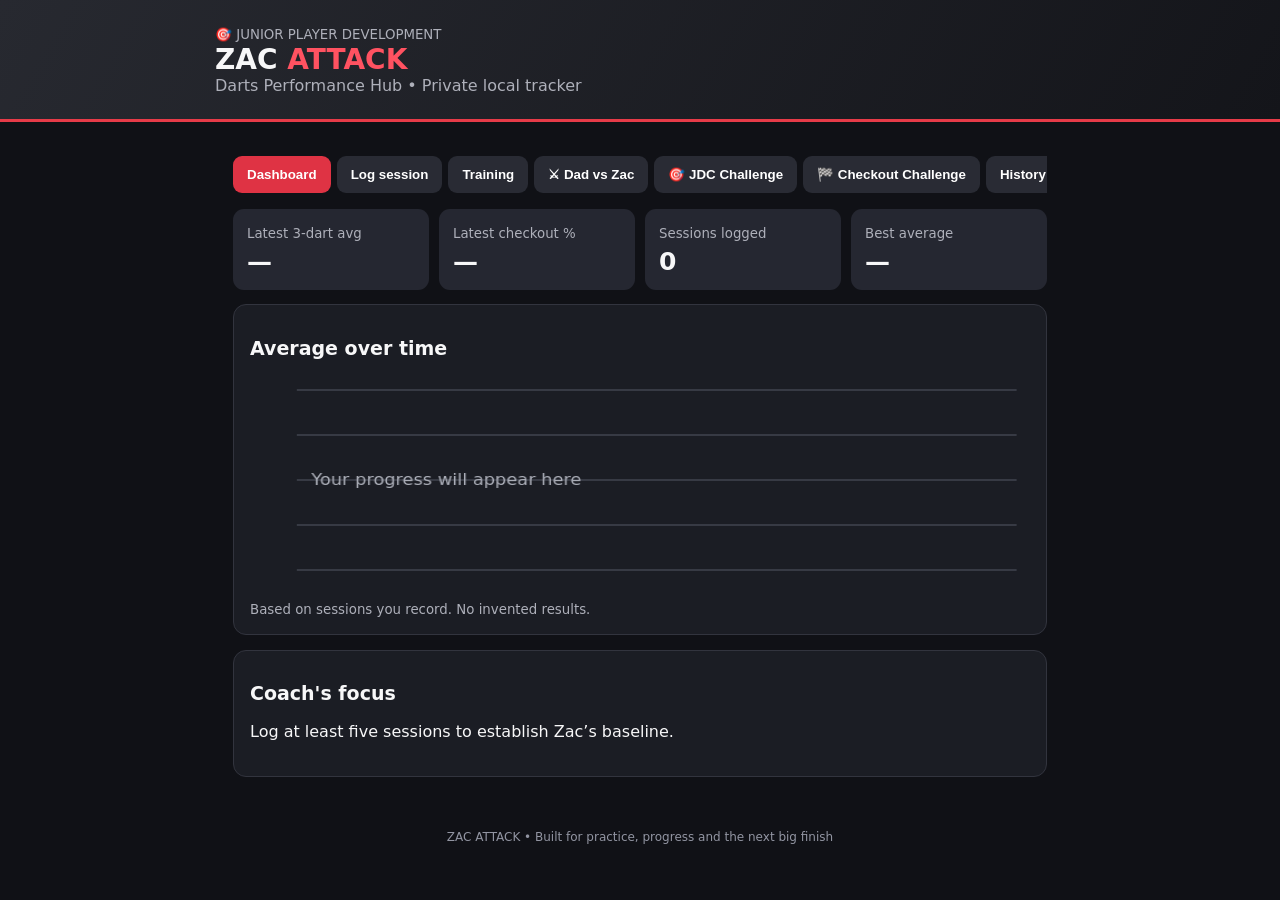
<file: index_backup.html>
<!DOCTYPE html>
<html lang="en"><head><meta charset="utf-8"/><meta content="width=device-width,initial-scale=1" name="viewport"/><title>Zac Attack | Performance Hub</title><style>:root{font-family:system-ui,Arial;background:#101116;color:#f7f7f8}*{box-sizing:border-box}body{margin:0}header{background:linear-gradient(120deg,#272930,#14151a);padding:24px 18px;border-bottom:3px solid #e63b48}main{max-width:850px;margin:auto;padding:18px}h1{margin:0;font-size:28px}h2{font-size:19px}small,.muted{color:#aeb0ba}.red{color:#ff5261}.tabs{display:flex;gap:6px;overflow:auto;margin:16px 0}.tabs button{white-space:nowrap}button,.button{border:0;border-radius:9px;background:#292b34;color:white;padding:11px 14px;cursor:pointer;font-weight:650}button.active,.primary{background:#df3344}input,select,textarea{width:100%;padding:11px;border-radius:8px;background:#22242c;color:white;border:1px solid #494b54;margin:5px 0 13px}label{font-size:13px;color:#d7d8de}.panel{background:#1b1d24;border:1px solid #32343e;border-radius:13px;padding:16px;margin-bottom:15px}.grid{display:grid;grid-template-columns:repeat(2,1fr);gap:10px}.stat{background:#252731;padding:14px;border-radius:11px}.stat strong{display:block;font-size:25px;margin-top:5px}.wide{grid-column:1/-1}.row{display:flex;gap:8px;flex-wrap:wrap;align-items:center}.row>*{flex:1}section{display:none}section.show{display:block}table{width:100%;border-collapse:collapse;font-size:13px}th,td{padding:9px 4px;text-align:left;border-bottom:1px solid #373944}canvas{width:100%;height:220px}p{line-height:1.5}.notice{border-left:3px solid #df3344;padding-left:12px}footer{text-align:center;color:#9295a2;padding:20px;font-size:12px}@media(min-width:650px){.grid{grid-template-columns:repeat(4,1fr)}} </style><link rel="manifest" href="./manifest.webmanifest"><meta name="theme-color" content="#101014"><meta name="apple-mobile-web-app-capable" content="yes"><link rel="icon" href="./icon-192.png"></head><body><header><div style="max-width:850px;margin:auto"><small>🎯 JUNIOR PLAYER DEVELOPMENT</small><h1>ZAC <span class="red">ATTACK</span></h1><div class="muted">Darts Performance Hub • Private local tracker</div></div></header><main><nav class="tabs"><button class="active" data-tab="dashboard">Dashboard</button><button data-tab="record">Log session</button><button data-tab="training">Training</button><button data-tab="rivalry">⚔ Dad vs Zac</button><button data-tab="jdc">🎯 JDC Challenge</button><button data-tab="checkoutChallenge">🏁 Checkout Challenge</button><button data-tab="history">History</button><button data-tab="data">Data</button></nav><section class="show" id="dashboard"><div class="grid"><div class="stat"><small>Latest 3-dart avg</small><strong id="avg">—</strong></div><div class="stat"><small>Latest checkout %</small><strong id="checkout">—</strong></div><div class="stat"><small>Sessions logged</small><strong id="count">0</strong></div><div class="stat"><small>Best average</small><strong id="best">—</strong></div></div><div class="panel" style="margin-top:14px"><h2>Average over time</h2><canvas height="220" id="chart" width="700"></canvas><small>Based on sessions you record. No invented results.</small></div><div class="panel"><h2>Coach's focus</h2><p id="coach">Log a few sessions to see training recommendations based on Zac's progress.</p></div></section><section id="record"><div class="panel"><h2>Log a DartCounter session</h2><p class="muted">Enter statistics shown in DartCounter after a match or practice. Leave unavailable fields blank.</p><form id="sessionForm"><label>Date<input id="date" required="" type="date"/></label><label>Session type<select id="type"><option>501 practice</option><option>Competitive match</option><option>Tournament</option><option>Scoring drill</option><option>Doubles practice</option><option>Other practice</option></select></label><div class="grid"><div><label>3-dart average<input id="three" max="180" min="0" placeholder="e.g. 58.40" step="0.01" type="number"/></label></div><div><label>First 9 average<input id="first" max="180" min="0" step="0.01" type="number"/></label></div><div><label>Checkout %<input id="pct" max="100" min="0" step="0.01" type="number"/></label></div><div><label>180s<input id="max" min="0" step="1" type="number"/></label></div></div><label>Notes / opponent / result<textarea id="notes" placeholder="What went well? What needs work?" rows="3"></textarea></label><button class="primary" type="submit">Save session</button></form></div></section><section id="training"><div class="panel"><h2>Practice routines</h2><p class="muted">Record results in the session log to follow progress.</p></div><div id="routines"></div></section><section id="jdc"><div class="panel"><h2>🎯 JDC Academy Challenge</h2><p class="muted">Enter each dart as Zac throws. Only hits on the target number count. Total updates automatically. This is a private practice tracker, not an official academy submission.</p><div class="grid"><div class="stat"><small>Current total</small><strong id="jdcTotal">0</strong></div><div class="stat"><small>Progress</small><strong id="jdcProgress">0 / 57</strong></div></div><h2 id="jdcTarget">Shanghai 10</h2><p id="jdcHelp" class="muted">Three darts at 10</p><div class="row" id="jdcButtons"><button class="primary" data-hit="S">Single</button><button class="primary" data-hit="D">Double</button><button class="primary" data-hit="T">Treble</button><button data-hit="M">Miss / other</button></div><p id="jdcBreakdown" class="muted"></p><div class="row"><button id="jdcUndo">Undo last dart</button><button id="jdcReset">Start again</button></div><div id="jdcFinish" hidden><h2>🏆 Routine complete!</h2><p id="jdcFinal"></p><button class="primary" id="jdcSave">Save JDC result</button></div></div><div class="panel"><h2>Previous JDC routines</h2><div id="jdcHistory"></div></div></section><section id="checkoutChallenge"><div class="panel"><h2>🏁 Checkout Challenge</h2><p><strong>Step 1:</strong> Zac picks his difficulty below. <strong>Step 2:</strong> Tap Start 10 checkouts. You can change difficulty before every new round.</p><p class="muted">Practise real double-out finishes. Pick a range, then enter how many darts were used to finish, or record a miss. Each target allows up to 9 darts (three visits).</p><div class="grid"><div><label>Player<select id="coPlayer"><option>Zac</option><option>Dad</option></select></label></div><div><label>🎯 Choose your difficulty<select id="coLevel"><option value="easy">Beginner: 2–40</option><option value="medium" selected>Intermediate: 41–100</option><option value="hard">Advanced: 101–170</option></select></label></div></div><div class="grid"><div class="stat"><small>Target checkout</small><strong id="coTarget">—</strong></div><div class="stat"><small>Points this round</small><strong id="coPoints">0</strong></div><div class="stat"><small>Completed</small><strong id="coDone">0 / 10</strong></div><div class="stat"><small>Successful finishes</small><strong id="coHits">0</strong></div></div><p id="coMessage" aria-live="polite">Start a round to get your first finish.</p><div class="row"><button class="primary" id="coStart">Start 10 checkouts</button><button id="coUndo">Undo last result</button></div><div id="coPlay" hidden><label>Darts needed to check out<select id="coDarts"><option value="1">1 dart</option><option value="2">2 darts</option><option value="3">3 darts</option><option value="4">4 darts</option><option value="5">5 darts</option><option value="6">6 darts</option><option value="7">7 darts</option><option value="8">8 darts</option><option value="9">9 darts</option></select></label><div class="row"><button class="primary" id="coHit">✓ Checkout hit</button><button id="coMiss">✕ Missed (9 darts)</button></div></div><p class="muted">Scoring: 10 points for a finish in 1–3 darts, 6 points in 4–6, 3 points in 7–9, and 0 for a miss. Maximum 100 points per round. This is a custom Zac Attack drill, not an official JDC scoring system.</p></div><div class="panel"><h2>🏆 Checkout challenge history</h2><div id="coHistory"></div></div></section><section id="history"><div class="panel"><h2>Session history</h2><div style="overflow:auto"><table><thead><tr><th>Date</th><th>Type</th><th>3DA</th><th>CO%</th><th></th></tr></thead><tbody id="rows"></tbody></table></div></div></section><section id="rivalry"><div class="panel"><h2>⚔ Dad vs Zac · Rivalry Zone</h2><p class="muted">Your nightly battle for bragging rights. Scores are entered manually; Omni does not sync directly here.</p><div class="grid"><div class="stat"><small>Dad wins</small><strong id="dadWins">0</strong></div><div class="stat"><small>Zac wins</small><strong id="zacWins">0</strong></div><div class="stat"><small>Matches played</small><strong id="matchCount">0</strong></div><div class="stat"><small>Current streak</small><strong id="winStreak">—</strong></div></div></div><div class="panel"><h2>🎯 Live 501 scorer</h2><p class="muted">Enter each three-dart visit. Exact double-out rules: finishing must be confirmed as a double; busts leave the score unchanged.</p><label>Who throws first?<select id="starter"><option value="Zac">Zac</option><option value="Dad">Dad</option></select></label><button class="primary" id="startGame">Start new leg</button><div hidden="" id="gameArea"><div class="grid" style="margin-top:14px"><div class="stat"><small>Zac remaining</small><strong id="zacRemaining">501</strong></div><div class="stat"><small>Dad remaining</small><strong id="dadRemaining">501</strong></div></div><p id="turnLabel" style="font-weight:700"></p><label>Three-dart visit (0–180)<input id="visit" inputmode="numeric" max="180" min="0" placeholder="e.g. 85" type="number"/></label><label style="display:flex;align-items:center;gap:8px"><input id="doubleOut" style="width:auto;margin:0" type="checkbox"/> Finished on a double (required for a winning visit)</label><div class="row"><button class="primary" id="recordVisit">Record visit</button><button id="undoVisit">Undo last visit</button><button id="abandonGame">Abandon leg</button></div><p aria-live="polite" id="gameMessage"></p><div class="muted" id="visitsList" style="font-size:13px"></div></div></div><div class="panel"><h2>🏆 Quick challenge</h2><p>Try a nine-dart scoring shootout, Bob's 27 or an around-the-clock race. Record who won the challenge below.</p><label>Challenge<select id="challengeType"><option>9-dart scoring shootout</option><option>Bob's 27</option><option>Around the clock</option><option>Checkout race</option><option>Other challenge</option></select></label><label>Winner<select id="challengeWinner"><option value="Zac">Zac</option><option value="Dad">Dad</option><option value="Draw">Draw</option></select></label><label>Notes (optional)<input id="challengeNotes" placeholder="e.g. Zac hit 280 in nine darts"/></label><button class="primary" id="saveChallenge">Save challenge result</button></div><div class="panel"><h2>📅 Rivalry history</h2><div id="rivalryHistory"></div></div></section><section id="data"><div class="panel"><h2>Backup and import</h2><p>All data stays in this browser on this device. Export a backup regularly, especially before clearing browser data. This version has no account or cloud sync.</p><div class="row"><button id="exportJson">Export backup (JSON)</button><button id="exportCsv">Export sessions (CSV)</button></div><label>Restore a backup JSON file<input accept=".json,application/json" id="importJson" type="file"/></label><p class="notice">This is not a direct DartCounter connection. Only import files you have legitimately obtained and are permitted to use.</p></div><div class="panel"><h2>About the tracker</h2><p>Private first version. No DartCounter credentials needed. Statistics are manually entered and should be checked against the original source.</p></div></section></main><footer>ZAC ATTACK • Built for practice, progress and the next big finish</footer><script>const KEY='zac_attack_sessions_v1';let sessions=[];try{sessions=JSON.parse(localStorage.getItem(KEY)||'[]');if(!Array.isArray(sessions))sessions=[]}catch{sessions=[]}const $=id=>document.getElementById(id);$('date').value=new Date().toISOString().slice(0,10);document.querySelectorAll('[data-tab]').forEach(b=>b.onclick=()=>{document.querySelectorAll('[data-tab]').forEach(x=>x.classList.toggle('active',x===b));document.querySelectorAll('section').forEach(s=>s.classList.toggle('show',s.id===b.dataset.tab));render()});const number=id=>$(id).value===''?null:Number($(id).value);function save(){localStorage.setItem(KEY,JSON.stringify(sessions));render()}$('sessionForm').onsubmit=e=>{e.preventDefault();sessions.push({id:crypto.randomUUID?crypto.randomUUID():String(Date.now()),date:$('date').value,type:$('type').value,average:number('three'),firstNine:number('first'),checkout:number('pct'),max180:number('max'),notes:$('notes').value});save();$('sessionForm').reset();$('date').value=new Date().toISOString().slice(0,10);alert('Session saved');};function render(){let ordered=[...sessions].sort((a,b)=>a.date.localeCompare(b.date));let valid=ordered.filter(s=>Number.isFinite(s.average));let latest=ordered.at(-1);$('avg').textContent=latest&&latest.average!=null?latest.average.toFixed(1):'—';$('checkout').textContent=latest&&latest.checkout!=null?latest.checkout.toFixed(1)+'%':'—';$('count').textContent=sessions.length;$('best').textContent=valid.length?Math.max(...valid.map(s=>s.average)).toFixed(1):'—';let recent=valid.slice(-5),older=valid.slice(-10,-5);let rmean=a=>a.reduce((s,x)=>s+x.average,0)/a.length;let advice='Log at least five sessions to establish Zac’s baseline.';if(recent.length>=5){advice='Last five sessions average: '+rmean(recent).toFixed(1)+'. ';if(older.length)advice+='Compared with the previous five: '+(rmean(recent)-rmean(older)>=0?'+':'')+(rmean(recent)-rmean(older)).toFixed(1)+' points. ';let co=ordered.filter(x=>x.checkout!=null).slice(-5);if(co.length&&co.reduce((s,x)=>s+x.checkout,0)/co.length<30)advice+='Focus on doubles and 41–100 checkouts this week.';else advice+='Keep a balanced mix of scoring, finishing and match play.'}$('coach').textContent=advice;$('rows').replaceChildren();ordered.reverse().forEach(s=>{let tr=document.createElement('tr');[s.date,s.type,s.average==null?'—':s.average.toFixed(1),s.checkout==null?'—':s.checkout+'%'].forEach(v=>{let td=document.createElement('td');td.textContent=v;tr.appendChild(td)});let td=document.createElement('td'),b=document.createElement('button');b.textContent='×';b.setAttribute('aria-label','Delete session');b.onclick=()=>{if(confirm('Delete this session?')){sessions=sessions.filter(x=>x.id!==s.id);save()}};td.appendChild(b);tr.appendChild(td);$('rows').appendChild(tr)});draw(valid)}function draw(data){let c=$('chart'),ctx=c.getContext('2d'),w=c.width,h=c.height;ctx.clearRect(0,0,w,h);ctx.strokeStyle='#555864';ctx.lineWidth=1;for(let i=0;i<5;i++){let y=15+i*(h-40)/4;ctx.beginPath();ctx.moveTo(42,y);ctx.lineTo(w-12,y);ctx.stroke()}if(!data.length){ctx.fillStyle='#adb0ba';ctx.font='16px system-ui';ctx.fillText('Your progress will appear here',55,110);return}let vals=data.slice(-25).map(x=>x.average),min=Math.max(0,Math.floor((Math.min(...vals)-10)/10)*10),max=Math.min(180,Math.ceil((Math.max(...vals)+10)/10)*10);if(max===min)max=min+10;ctx.strokeStyle='#ff5261';ctx.lineWidth=3;ctx.beginPath();vals.forEach((v,i)=>{let x=42+i*(w-65)/Math.max(vals.length-1,1),y=15+(max-v)/(max-min)*(h-40);i?ctx.lineTo(x,y):ctx.moveTo(x,y)});ctx.stroke();ctx.fillStyle='#fff';ctx.font='13px system-ui';ctx.fillText(max.toFixed(0),3,18);ctx.fillText(min.toFixed(0),3,h-23)}const drills=[['Scoring consistency','15 minutes','Throw 10 visits at T20. Record the total scored. Repeat weekly to measure consistency.'],['Doubles ladder','15 minutes','Start at D1 and work up to D20. Allow three darts per double; note how many you hit.'],['Bob’s 27','15 minutes','Start on 27 points. Throw three darts at each double D1–D20, adding twice the double value per hit and subtracting it if all three miss. Stop if your score goes below zero.'],['Checkout builder','20 minutes','Attempt 41, 61, 81, 101 and 121. Give each finish three visits and log successes.'],['Match pressure','20 minutes','Play 501 double-out and record the average, first nine and checkout percentage.']];drills.forEach(([name,time,desc])=>{let div=document.createElement('div');div.className='panel';let h=document.createElement('h2');h.textContent=name+' · '+time;let p=document.createElement('p');p.textContent=desc;div.append(h,p);$('routines').appendChild(div)});function download(name,content,type){let a=document.createElement('a'),u=URL.createObjectURL(new Blob([content],{type}));a.href=u;a.download=name;a.click();setTimeout(()=>URL.revokeObjectURL(u),1000)}$('exportJson').onclick=()=>download('zac-attack-backup.json',JSON.stringify({version:1,sessions},null,2),'application/json');$('exportCsv').onclick=()=>{let cols=['date','type','average','firstNine','checkout','max180','notes'];let esc=v=>'"'+String(v??'').replaceAll('"','""')+'"';download('zac-attack-sessions.csv',[cols.join(','),...sessions.map(s=>cols.map(k=>esc(s[k])).join(','))].join('\r\n'),'text/csv')};$('importJson').onchange=async e=>{try{let data=JSON.parse(await e.target.files[0].text());if(!Array.isArray(data.sessions)||data.sessions.some(s=>!s.date||!s.type))throw Error('Invalid backup');if(confirm('Restore backup? This will replace the current local sessions.')){sessions=data.sessions;save();alert('Backup restored')}}catch(err){alert('Unable to import: '+err.message)}e.target.value=''};render();</script><script>
const RKEY='zac_attack_rivalry_v1', GKEY='zac_attack_live501_v1';
let rivalry=[], game=null;
try{rivalry=JSON.parse(localStorage.getItem(RKEY)||'[]');if(!Array.isArray(rivalry))rivalry=[]}catch{rivalry=[]}
try{game=JSON.parse(localStorage.getItem(GKEY)||'null')}catch{game=null}
function persistRivalry(){localStorage.setItem(RKEY,JSON.stringify(rivalry));renderRivalry()}
function persistGame(){localStorage.setItem(GKEY,JSON.stringify(game));renderGame()}
function renderRivalry(){let matches=rivalry.filter(x=>x.type==='501');document.getElementById('dadWins').textContent=matches.filter(x=>x.winner==='Dad').length;document.getElementById('zacWins').textContent=matches.filter(x=>x.winner==='Zac').length;document.getElementById('matchCount').textContent=matches.length;let last=matches.at(-1),streak=0;if(last){for(let i=matches.length-1;i>=0&&matches[i].winner===last.winner;i--)streak++}document.getElementById('winStreak').textContent=last?last.winner+' ×'+streak:'—';let holder=document.getElementById('rivalryHistory');holder.replaceChildren();if(!rivalry.length){holder.textContent='No battles logged yet. Let the rivalry begin!';return}rivalry.slice(-25).reverse().forEach(x=>{let d=document.createElement('div');d.className='stat';d.style.marginBottom='8px';d.textContent=`${x.date} · ${x.type==='501'?'501 leg':x.challenge} · ${x.winner==='Draw'?'Draw':x.winner+' won'}${x.notes?' · '+x.notes:''}`;holder.append(d)})}
function renderGame(){let area=document.getElementById('gameArea');area.hidden=!game;if(!game)return;document.getElementById('zacRemaining').textContent=game.scores.Zac;document.getElementById('dadRemaining').textContent=game.scores.Dad;document.getElementById('turnLabel').textContent=game.finished?game.winner+' wins the leg! 🎉':game.turn+' to throw';document.getElementById('recordVisit').disabled=!!game.finished;let v=document.getElementById('visitsList');v.replaceChildren();game.history.slice(-12).reverse().forEach(h=>{let d=document.createElement('div');d.textContent=h.player+' scored '+h.visit+(h.bust?' (bust)':'')+' · '+h.before+' → '+h.after;v.append(d)})}
document.getElementById('startGame').onclick=()=>{if(game&&!game.finished&&game.history.length&&!confirm('Replace the current unfinished leg?'))return;game={scores:{Zac:501,Dad:501},turn:document.getElementById('starter').value,history:[],finished:false,winner:null};document.getElementById('gameMessage').textContent='New leg started';persistGame()};
document.getElementById('recordVisit').onclick=()=>{if(!game||game.finished)return;let raw=document.getElementById('visit').value,visit=Number(raw),dbl=document.getElementById('doubleOut').checked;if(raw.trim()===''||!Number.isInteger(visit)||visit<0||visit>180){alert('Enter a valid visit between 0 and 180.');return}let player=game.turn,before=game.scores[player],remaining=before-visit,bust=remaining<0||remaining===1||(remaining===0&&!dbl);let after=bust?before:remaining;game.history.push({player,visit,before,after,bust,doubleOut:dbl});game.scores[player]=after;if(after===0){game.finished=true;game.winner=player;rivalry.push({type:'501',winner:player,date:new Date().toLocaleDateString('en-GB'),notes:game.history.length+' visits'});persistRivalry();document.getElementById('gameMessage').textContent=player+' wins! Result saved.'}else{game.turn=player==='Zac'?'Dad':'Zac';document.getElementById('gameMessage').textContent=bust?'Bust! Score unchanged.':''}document.getElementById('visit').value='';document.getElementById('doubleOut').checked=false;persistGame()};
document.getElementById('undoVisit').onclick=()=>{if(!game||!game.history.length)return;if(game.finished){let last=rivalry.at(-1);if(last&&last.type==='501'&&last.winner===game.winner){rivalry.pop();persistRivalry()}}let last=game.history.pop();game.scores[last.player]=last.before;game.turn=last.player;game.finished=false;game.winner=null;document.getElementById('gameMessage').textContent='Last visit undone';persistGame()};
document.getElementById('abandonGame').onclick=()=>{if(game&&!game.finished&&game.history.length&&!confirm('Abandon this unfinished leg?'))return;game=null;persistGame()};
document.getElementById('saveChallenge').onclick=()=>{rivalry.push({type:'challenge',challenge:document.getElementById('challengeType').value,winner:document.getElementById('challengeWinner').value,notes:document.getElementById('challengeNotes').value.slice(0,200),date:new Date().toLocaleDateString('en-GB')});document.getElementById('challengeNotes').value='';persistRivalry()};
renderRivalry();renderGame();
// Extend backups without altering the original session schema.
const oldExport=document.getElementById('exportJson').onclick;document.getElementById('exportJson').onclick=()=>download('zac-attack-complete-backup.json',JSON.stringify({version:2,sessions,rivalry,game},null,2),'application/json');
const oldImport=document.getElementById('importJson').onchange;document.getElementById('importJson').onchange=async e=>{try{let data=JSON.parse(await e.target.files[0].text());if(!Array.isArray(data.sessions)||data.sessions.some(s=>!s.date||!s.type))throw Error('Invalid backup');if(data.rivalry!==undefined&&!Array.isArray(data.rivalry))throw Error('Invalid rivalry data');if(confirm('Restore backup? This replaces local sessions and any rivalry history included in the file.')){sessions=data.sessions;save();if(Array.isArray(data.rivalry)){rivalry=data.rivalry;persistRivalry()}if('game' in data){game=data.game;persistGame()}alert('Backup restored')}}catch(err){alert('Unable to import: '+err.message)}e.target.value=''};
</script><script>
(()=>{
const key='zac_attack_jdc_v1', historyKey='zac_attack_jdc_history_v1';
const el=id=>document.getElementById(id);
const targets=[...Array.from({length:6},(_,i)=>({part:'Shanghai 10–15',n:i+10,count:3})),...Array.from({length:20},(_,i)=>({part:'Doubles 1–20',n:i+1,count:1})),{part:'Doubles + Bull',n:25,count:1},...Array.from({length:6},(_,i)=>({part:'Shanghai 15–20',n:i+15,count:3}))];
let darts=[];let history=[];try{darts=JSON.parse(localStorage.getItem(key)||'[]');history=JSON.parse(localStorage.getItem(historyKey)||'[]')}catch{};if(!Array.isArray(darts))darts=[];if(!Array.isArray(history))history=[];
const totalDarts=targets.reduce((a,t)=>a+t.count,0);
function calculate(){let total=0,idx=0,breakdown=[];for(let t of targets){let hits=darts.slice(idx,idx+t.count);idx+=t.count;let pts=0;if(t.count===1){pts=hits[0]==='D'?50:0;if(t.n===25)pts=hits[0]==='D'?100:0;}else{for(let h of hits)pts+=t.n*({S:1,D:2,T:3,M:0}[h]||0);if(hits.length===3&&['S','D','T'].every(x=>hits.includes(x)))pts+=100;}total+=pts;if(hits.length)breakdown.push((t.n===25?'Bull':t.count===1?'D'+t.n:String(t.n))+': '+pts);}return {total,breakdown}}
function render(){let used=0,t=targets.find(x=>{if(used+x.count>darts.length)return true;used+=x.count;return false});let result=calculate();el('jdcTotal').textContent=result.total;el('jdcProgress').textContent=darts.length+' / '+totalDarts;el('jdcTarget').textContent=t?(t.n===25?'Bullseye':t.count===1?'Double '+t.n:'Shanghai '+t.n):'Finished!';el('jdcHelp').textContent=t?(t.part+' · '+(t.count-(darts.length-used))+' dart(s) left at this target'):'All 57 darts recorded';el('jdcBreakdown').textContent=result.breakdown.slice(-8).join('  •  ');el('jdcButtons').hidden=!t;el('jdcFinish').hidden=!!t;el('jdcFinal').textContent='Final score: '+result.total+' points';el('jdcHistory').replaceChildren();if(!history.length)el('jdcHistory').textContent='No completed routines yet.';else history.slice().reverse().forEach(r=>{let p=document.createElement('p');p.textContent=r.date+' · '+r.score+' points';el('jdcHistory').appendChild(p)});localStorage.setItem(key,JSON.stringify(darts));}
el('jdcButtons').querySelectorAll('button').forEach(b=>b.onclick=()=>{if(darts.length<totalDarts){let t;let used=0;for(let x of targets){if(used+x.count>darts.length){t=x;break;}used+=x.count;}let h=b.dataset.hit;if(t.count===1&&h==='T')return alert('Doubles stage: select Double for a hit, otherwise Miss.');if(t.n===25&&h==='S')return alert('Bull stage: select Double for inner bull or Miss for anything else.');darts.push(h);render();}});
el('jdcUndo').onclick=()=>{darts.pop();render()};el('jdcReset').onclick=()=>{if(confirm('Start the JDC routine again? Unsaved darts will be lost.')){darts=[];render()}};
el('jdcSave').onclick=()=>{if(darts.length!==totalDarts)return;history.push({date:new Date().toISOString().slice(0,10),score:calculate().total,darts:[...darts]});localStorage.setItem(historyKey,JSON.stringify(history));darts=[];render();alert('JDC result saved!')};render();
})();
</script><script>
(function(){
const K='zac_attack_checkout_v1';let history=[];try{history=JSON.parse(localStorage.getItem(K)||'[]');if(!Array.isArray(history))history=[]}catch{};
let round=null;const el=id=>document.getElementById(id);const prefKey='zac_attack_checkout_preferences_v1';try{const pref=JSON.parse(localStorage.getItem(prefKey)||'{}');if(['easy','medium','hard'].includes(pref.level))el('coLevel').value=pref.level;if(['Zac','Dad'].includes(pref.player))el('coPlayer').value=pref.player}catch{};function savePref(){localStorage.setItem(prefKey,JSON.stringify({level:el('coLevel').value,player:el('coPlayer').value}))}el('coLevel').addEventListener('change',savePref);el('coPlayer').addEventListener('change',savePref);
function targets(level){const [lo,hi]=level==='easy'?[2,40]:level==='medium'?[41,100]:[101,170];let a=[];for(let n=lo;n<=hi;n++){if([159,162,163,165,166,168,169].includes(n))continue;a.push(n)}return a}
function render(){let done=round?round.results.length:0,score=round?round.results.reduce((s,r)=>s+r.points,0):0,hits=round?round.results.filter(r=>r.darts).length:0;el('coTarget').textContent=round&&done<10?round.targets[done]:'—';el('coPoints').textContent=score;el('coDone').textContent=done+' / 10';el('coHits').textContent=hits;el('coPlay').hidden=!round||done>=10;el('coUndo').disabled=!round||!done;el('coStart').textContent=round&&done<10?'Restart round':'Start 10 checkouts';el('coHistory').replaceChildren();if(!history.length)el('coHistory').textContent='No completed rounds yet.';history.slice(-20).reverse().forEach(x=>{let d=document.createElement('div');d.className='stat';d.style.marginBottom='8px';d.textContent=x.date+' · '+x.player+' · '+x.level+' · '+x.points+'/100 points · '+x.hits+'/10 finishes';el('coHistory').append(d)})}
function finish(){let score=round.results.reduce((s,r)=>s+r.points,0),hits=round.results.filter(r=>r.darts).length;history.push({date:new Date().toLocaleDateString('en-GB'),player:round.player,level:round.level,points:score,hits,results:round.results});localStorage.setItem(K,JSON.stringify(history));el('coMessage').textContent=`🏆 ${round.player} finished: ${score}/100 points, ${hits}/10 checkouts. Saved to history.`;round=null;render()}
function record(darts){if(!round||round.results.length>=10)return;let points=darts?(darts<=3?10:darts<=6?6:3):0;round.results.push({target:round.targets[round.results.length],darts,points});if(round.results.length===10){finish();return}el('coMessage').textContent=(darts?'Great finish! +'+points+' points.':'Missed. 0 points.')+' Next target: '+round.targets[round.results.length];render()}
el('coStart').onclick=()=>{if(round&&round.results.length&&!confirm('Restart and lose this unfinished round?'))return;let level=el('coLevel').value,pool=targets(level);for(let i=pool.length-1;i>0;i--){let j=Math.floor(Math.random()*(i+1));[pool[i],pool[j]]=[pool[j],pool[i]]}round={player:el('coPlayer').value,level,targets:pool.slice(0,10),results:[]};el('coMessage').textContent='Target '+round.targets[0]+'. You have up to 9 darts. Finish on a double!';render()};
el('coHit').onclick=()=>record(Number(el('coDarts').value));el('coMiss').onclick=()=>record(null);el('coUndo').onclick=()=>{if(round&&round.results.length){round.results.pop();el('coMessage').textContent='Last result undone.';render()}};render();
})();
</script><script>if ('serviceWorker' in navigator && location.protocol.startsWith('http')) {window.addEventListener('load',()=>navigator.serviceWorker.register('./sw.js').catch(()=>{}));}</script></body></html>
</file>
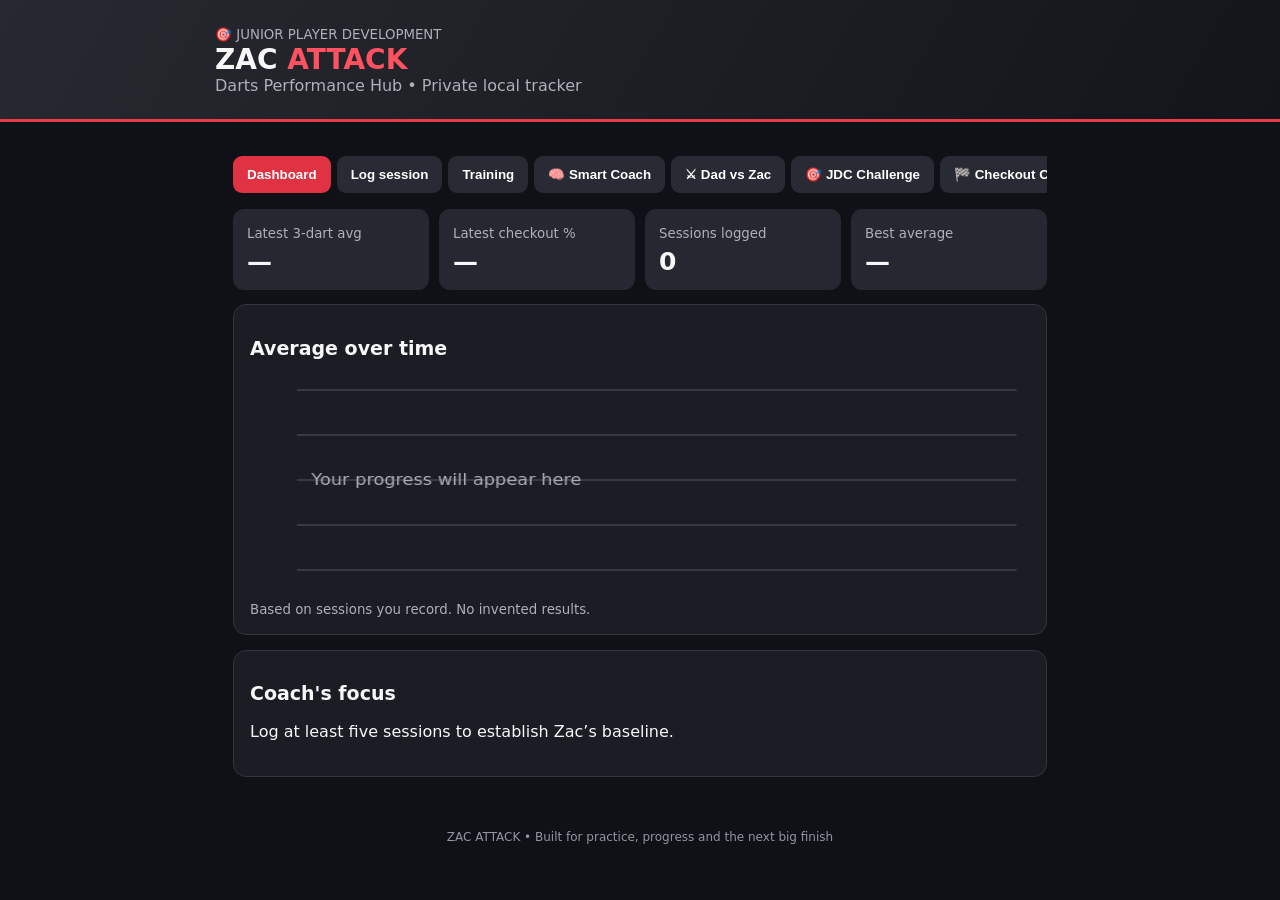
<file: Zac_Attack_Smart_Coach.html>
<!DOCTYPE html>
<html lang="en"><head><meta charset="utf-8"/><meta content="width=device-width,initial-scale=1" name="viewport"/><title>Zac Attack | Performance Hub</title><style>:root{font-family:system-ui,Arial;background:#101116;color:#f7f7f8}*{box-sizing:border-box}body{margin:0}header{background:linear-gradient(120deg,#272930,#14151a);padding:24px 18px;border-bottom:3px solid #e63b48}main{max-width:850px;margin:auto;padding:18px}h1{margin:0;font-size:28px}h2{font-size:19px}small,.muted{color:#aeb0ba}.red{color:#ff5261}.tabs{display:flex;gap:6px;overflow:auto;margin:16px 0}.tabs button{white-space:nowrap}button,.button{border:0;border-radius:9px;background:#292b34;color:white;padding:11px 14px;cursor:pointer;font-weight:650}button.active,.primary{background:#df3344}input,select,textarea{width:100%;padding:11px;border-radius:8px;background:#22242c;color:white;border:1px solid #494b54;margin:5px 0 13px}label{font-size:13px;color:#d7d8de}.panel{background:#1b1d24;border:1px solid #32343e;border-radius:13px;padding:16px;margin-bottom:15px}.grid{display:grid;grid-template-columns:repeat(2,1fr);gap:10px}.stat{background:#252731;padding:14px;border-radius:11px}.stat strong{display:block;font-size:25px;margin-top:5px}.wide{grid-column:1/-1}.row{display:flex;gap:8px;flex-wrap:wrap;align-items:center}.row>*{flex:1}section{display:none}section.show{display:block}table{width:100%;border-collapse:collapse;font-size:13px}th,td{padding:9px 4px;text-align:left;border-bottom:1px solid #373944}canvas{width:100%;height:220px}p{line-height:1.5}.notice{border-left:3px solid #df3344;padding-left:12px}footer{text-align:center;color:#9295a2;padding:20px;font-size:12px}@media(min-width:650px){.grid{grid-template-columns:repeat(4,1fr)}} </style><link rel="manifest" href="./manifest.webmanifest"><meta name="theme-color" content="#101014"><meta name="apple-mobile-web-app-capable" content="yes"><link rel="icon" href="./icon-192.png"></head><body><header><div style="max-width:850px;margin:auto"><small>🎯 JUNIOR PLAYER DEVELOPMENT</small><h1>ZAC <span class="red">ATTACK</span></h1><div class="muted">Darts Performance Hub • Private local tracker</div></div></header><main><nav class="tabs"><button class="active" data-tab="dashboard">Dashboard</button><button data-tab="record">Log session</button><button data-tab="training">Training</button><button data-tab="smartCoach">🧠 Smart Coach</button><button data-tab="rivalry">⚔ Dad vs Zac</button><button data-tab="jdc">🎯 JDC Challenge</button><button data-tab="checkoutChallenge">🏁 Checkout Challenge</button><button data-tab="history">History</button><button data-tab="data">Data</button></nav><section class="show" id="dashboard"><div class="grid"><div class="stat"><small>Latest 3-dart avg</small><strong id="avg">—</strong></div><div class="stat"><small>Latest checkout %</small><strong id="checkout">—</strong></div><div class="stat"><small>Sessions logged</small><strong id="count">0</strong></div><div class="stat"><small>Best average</small><strong id="best">—</strong></div></div><div class="panel" style="margin-top:14px"><h2>Average over time</h2><canvas height="220" id="chart" width="700"></canvas><small>Based on sessions you record. No invented results.</small></div><div class="panel"><h2>Coach's focus</h2><p id="coach">Log a few sessions to see training recommendations based on Zac's progress.</p></div></section><section id="record"><div class="panel"><h2>Log a DartCounter session</h2><p class="muted">Enter statistics shown in DartCounter after a match or practice. Leave unavailable fields blank.</p><form id="sessionForm"><label>Date<input id="date" required="" type="date"/></label><label>Session type<select id="type"><option>501 practice</option><option>Competitive match</option><option>Tournament</option><option>Scoring drill</option><option>Doubles practice</option><option>Other practice</option></select></label><div class="grid"><div><label>3-dart average<input id="three" max="180" min="0" placeholder="e.g. 58.40" step="0.01" type="number"/></label></div><div><label>First 9 average<input id="first" max="180" min="0" step="0.01" type="number"/></label></div><div><label>Checkout %<input id="pct" max="100" min="0" step="0.01" type="number"/></label></div><div><label>180s<input id="max" min="0" step="1" type="number"/></label></div></div><label>Notes / opponent / result<textarea id="notes" placeholder="What went well? What needs work?" rows="3"></textarea></label><button class="primary" type="submit">Save session</button></form></div></section><section id="training"><div class="panel"><h2>Practice routines</h2><p class="muted">Record results in the session log to follow progress.</p></div><div id="routines"></div></section><section id="smartCoach"><div class="panel"><h2>🧠 Advanced Junior · Smart Practice Coach</h2><p class="muted">Personalised sessions from Zac’s saved practice results. Targets are coaching guides, not official JDC standards. Missing data stays missing.</p><div class="grid"><div class="stat"><small>Recent 3-dart average</small><strong id="scAverage">—</strong></div><div class="stat"><small>Recent checkout %</small><strong id="scCheckout">—</strong></div><div class="stat"><small>Scoring trend</small><strong id="scTrend">—</strong></div><div class="stat"><small>Current focus</small><strong id="scFocus">Baseline</strong></div></div></div><div class="panel"><h2>Build today's training</h2><label>Session length<select id="scMinutes"><option value="20">20 minutes</option><option value="30" selected>30 minutes</option><option value="45">45 minutes</option></select></label><label>Training emphasis<select id="scMode"><option value="auto">Coach decides from results</option><option value="scoring">Scoring consistency</option><option value="doubles">Doubles accuracy</option><option value="finishing">Checkout finishing</option><option value="pressure">Match pressure</option></select></label><button class="primary" id="scGenerate">Generate my session</button><p id="scReason" class="notice" aria-live="polite"></p><div id="scPlan"></div></div><div class="panel"><h2>After training</h2><p class="muted">Mark the session complete and record what Zac learned. Log measured averages and checkout percentages in Log session so the coach can adapt next time.</p><label>What went well / needs work?<textarea id="scNotes" rows="3" placeholder="e.g. Doubles improved after slowing down"></textarea></label><button id="scComplete" class="primary">Save completed coach session</button><h2>Recent coached sessions</h2><div id="scHistory"></div></div></section><section id="jdc"><div class="panel"><h2>🎯 JDC Academy Challenge</h2><p class="muted">Enter each dart as Zac throws. Only hits on the target number count. Total updates automatically. This is a private practice tracker, not an official academy submission.</p><div class="grid"><div class="stat"><small>Current total</small><strong id="jdcTotal">0</strong></div><div class="stat"><small>Progress</small><strong id="jdcProgress">0 / 57</strong></div></div><h2 id="jdcTarget">Shanghai 10</h2><p id="jdcHelp" class="muted">Three darts at 10</p><div class="row" id="jdcButtons"><button class="primary" data-hit="S">Single</button><button class="primary" data-hit="D">Double</button><button class="primary" data-hit="T">Treble</button><button data-hit="M">Miss / other</button></div><p id="jdcBreakdown" class="muted"></p><div class="row"><button id="jdcUndo">Undo last dart</button><button id="jdcReset">Start again</button></div><div id="jdcFinish" hidden><h2>🏆 Routine complete!</h2><p id="jdcFinal"></p><button class="primary" id="jdcSave">Save JDC result</button></div></div><div class="panel"><h2>Previous JDC routines</h2><div id="jdcHistory"></div></div></section><section id="checkoutChallenge"><div class="panel"><h2>🏁 Checkout Challenge</h2><p><strong>Step 1:</strong> Zac picks his difficulty below. <strong>Step 2:</strong> Tap Start 10 checkouts. You can change difficulty before every new round.</p><p class="muted">Practise real double-out finishes. Pick a range, then enter how many darts were used to finish, or record a miss. Each target allows up to 9 darts (three visits).</p><div class="grid"><div><label>Player<select id="coPlayer"><option>Zac</option><option>Dad</option></select></label></div><div><label>🎯 Choose your difficulty<select id="coLevel"><option value="easy">Beginner: 2–40</option><option value="medium" selected>Intermediate: 41–100</option><option value="hard">Advanced: 101–170</option></select></label></div></div><div class="grid"><div class="stat"><small>Target checkout</small><strong id="coTarget">—</strong></div><div class="stat"><small>Points this round</small><strong id="coPoints">0</strong></div><div class="stat"><small>Completed</small><strong id="coDone">0 / 10</strong></div><div class="stat"><small>Successful finishes</small><strong id="coHits">0</strong></div></div><p id="coMessage" aria-live="polite">Start a round to get your first finish.</p><div class="row"><button class="primary" id="coStart">Start 10 checkouts</button><button id="coUndo">Undo last result</button></div><div id="coPlay" hidden><label>Darts needed to check out<select id="coDarts"><option value="1">1 dart</option><option value="2">2 darts</option><option value="3">3 darts</option><option value="4">4 darts</option><option value="5">5 darts</option><option value="6">6 darts</option><option value="7">7 darts</option><option value="8">8 darts</option><option value="9">9 darts</option></select></label><div class="row"><button class="primary" id="coHit">✓ Checkout hit</button><button id="coMiss">✕ Missed (9 darts)</button></div></div><p class="muted">Scoring: 10 points for a finish in 1–3 darts, 6 points in 4–6, 3 points in 7–9, and 0 for a miss. Maximum 100 points per round. This is a custom Zac Attack drill, not an official JDC scoring system.</p></div><div class="panel"><h2>🏆 Checkout challenge history</h2><div id="coHistory"></div></div></section><section id="history"><div class="panel"><h2>Session history</h2><div style="overflow:auto"><table><thead><tr><th>Date</th><th>Type</th><th>3DA</th><th>CO%</th><th></th></tr></thead><tbody id="rows"></tbody></table></div></div></section><section id="rivalry"><div class="panel"><h2>⚔ Dad vs Zac · Rivalry Zone</h2><p class="muted">Your nightly battle for bragging rights. Scores are entered manually; Omni does not sync directly here.</p><div class="grid"><div class="stat"><small>Dad wins</small><strong id="dadWins">0</strong></div><div class="stat"><small>Zac wins</small><strong id="zacWins">0</strong></div><div class="stat"><small>Matches played</small><strong id="matchCount">0</strong></div><div class="stat"><small>Current streak</small><strong id="winStreak">—</strong></div></div></div><div class="panel"><h2>🎯 Live 501 scorer</h2><p class="muted">Enter each three-dart visit. Exact double-out rules: finishing must be confirmed as a double; busts leave the score unchanged.</p><label>Who throws first?<select id="starter"><option value="Zac">Zac</option><option value="Dad">Dad</option></select></label><button class="primary" id="startGame">Start new leg</button><div hidden="" id="gameArea"><div class="grid" style="margin-top:14px"><div class="stat"><small>Zac remaining</small><strong id="zacRemaining">501</strong></div><div class="stat"><small>Dad remaining</small><strong id="dadRemaining">501</strong></div></div><p id="turnLabel" style="font-weight:700"></p><label>Three-dart visit (0–180)<input id="visit" inputmode="numeric" max="180" min="0" placeholder="e.g. 85" type="number"/></label><label style="display:flex;align-items:center;gap:8px"><input id="doubleOut" style="width:auto;margin:0" type="checkbox"/> Finished on a double (required for a winning visit)</label><div class="row"><button class="primary" id="recordVisit">Record visit</button><button id="undoVisit">Undo last visit</button><button id="abandonGame">Abandon leg</button></div><p aria-live="polite" id="gameMessage"></p><div class="muted" id="visitsList" style="font-size:13px"></div></div></div><div class="panel"><h2>🏆 Quick challenge</h2><p>Try a nine-dart scoring shootout, Bob's 27 or an around-the-clock race. Record who won the challenge below.</p><label>Challenge<select id="challengeType"><option>9-dart scoring shootout</option><option>Bob's 27</option><option>Around the clock</option><option>Checkout race</option><option>Other challenge</option></select></label><label>Winner<select id="challengeWinner"><option value="Zac">Zac</option><option value="Dad">Dad</option><option value="Draw">Draw</option></select></label><label>Notes (optional)<input id="challengeNotes" placeholder="e.g. Zac hit 280 in nine darts"/></label><button class="primary" id="saveChallenge">Save challenge result</button></div><div class="panel"><h2>📅 Rivalry history</h2><div id="rivalryHistory"></div></div></section><section id="data"><div class="panel"><h2>Backup and import</h2><p>All data stays in this browser on this device. Export a backup regularly, especially before clearing browser data. This version has no account or cloud sync.</p><div class="row"><button id="exportJson">Export backup (JSON)</button><button id="exportCsv">Export sessions (CSV)</button></div><label>Restore a backup JSON file<input accept=".json,application/json" id="importJson" type="file"/></label><p class="notice">This is not a direct DartCounter connection. Only import files you have legitimately obtained and are permitted to use.</p></div><div class="panel"><h2>About the tracker</h2><p>Private first version. No DartCounter credentials needed. Statistics are manually entered and should be checked against the original source.</p></div></section></main><footer>ZAC ATTACK • Built for practice, progress and the next big finish</footer><script>const KEY='zac_attack_sessions_v1';let sessions=[];try{sessions=JSON.parse(localStorage.getItem(KEY)||'[]');if(!Array.isArray(sessions))sessions=[]}catch{sessions=[]}const $=id=>document.getElementById(id);$('date').value=new Date().toISOString().slice(0,10);document.querySelectorAll('[data-tab]').forEach(b=>b.onclick=()=>{document.querySelectorAll('[data-tab]').forEach(x=>x.classList.toggle('active',x===b));document.querySelectorAll('section').forEach(s=>s.classList.toggle('show',s.id===b.dataset.tab));render()});const number=id=>$(id).value===''?null:Number($(id).value);function save(){localStorage.setItem(KEY,JSON.stringify(sessions));render()}$('sessionForm').onsubmit=e=>{e.preventDefault();sessions.push({id:crypto.randomUUID?crypto.randomUUID():String(Date.now()),date:$('date').value,type:$('type').value,average:number('three'),firstNine:number('first'),checkout:number('pct'),max180:number('max'),notes:$('notes').value});save();$('sessionForm').reset();$('date').value=new Date().toISOString().slice(0,10);alert('Session saved');};function render(){let ordered=[...sessions].sort((a,b)=>a.date.localeCompare(b.date));let valid=ordered.filter(s=>Number.isFinite(s.average));let latest=ordered.at(-1);$('avg').textContent=latest&&latest.average!=null?latest.average.toFixed(1):'—';$('checkout').textContent=latest&&latest.checkout!=null?latest.checkout.toFixed(1)+'%':'—';$('count').textContent=sessions.length;$('best').textContent=valid.length?Math.max(...valid.map(s=>s.average)).toFixed(1):'—';let recent=valid.slice(-5),older=valid.slice(-10,-5);let rmean=a=>a.reduce((s,x)=>s+x.average,0)/a.length;let advice='Log at least five sessions to establish Zac’s baseline.';if(recent.length>=5){advice='Last five sessions average: '+rmean(recent).toFixed(1)+'. ';if(older.length)advice+='Compared with the previous five: '+(rmean(recent)-rmean(older)>=0?'+':'')+(rmean(recent)-rmean(older)).toFixed(1)+' points. ';let co=ordered.filter(x=>x.checkout!=null).slice(-5);if(co.length&&co.reduce((s,x)=>s+x.checkout,0)/co.length<30)advice+='Focus on doubles and 41–100 checkouts this week.';else advice+='Keep a balanced mix of scoring, finishing and match play.'}$('coach').textContent=advice;$('rows').replaceChildren();ordered.reverse().forEach(s=>{let tr=document.createElement('tr');[s.date,s.type,s.average==null?'—':s.average.toFixed(1),s.checkout==null?'—':s.checkout+'%'].forEach(v=>{let td=document.createElement('td');td.textContent=v;tr.appendChild(td)});let td=document.createElement('td'),b=document.createElement('button');b.textContent='×';b.setAttribute('aria-label','Delete session');b.onclick=()=>{if(confirm('Delete this session?')){sessions=sessions.filter(x=>x.id!==s.id);save()}};td.appendChild(b);tr.appendChild(td);$('rows').appendChild(tr)});draw(valid)}function draw(data){let c=$('chart'),ctx=c.getContext('2d'),w=c.width,h=c.height;ctx.clearRect(0,0,w,h);ctx.strokeStyle='#555864';ctx.lineWidth=1;for(let i=0;i<5;i++){let y=15+i*(h-40)/4;ctx.beginPath();ctx.moveTo(42,y);ctx.lineTo(w-12,y);ctx.stroke()}if(!data.length){ctx.fillStyle='#adb0ba';ctx.font='16px system-ui';ctx.fillText('Your progress will appear here',55,110);return}let vals=data.slice(-25).map(x=>x.average),min=Math.max(0,Math.floor((Math.min(...vals)-10)/10)*10),max=Math.min(180,Math.ceil((Math.max(...vals)+10)/10)*10);if(max===min)max=min+10;ctx.strokeStyle='#ff5261';ctx.lineWidth=3;ctx.beginPath();vals.forEach((v,i)=>{let x=42+i*(w-65)/Math.max(vals.length-1,1),y=15+(max-v)/(max-min)*(h-40);i?ctx.lineTo(x,y):ctx.moveTo(x,y)});ctx.stroke();ctx.fillStyle='#fff';ctx.font='13px system-ui';ctx.fillText(max.toFixed(0),3,18);ctx.fillText(min.toFixed(0),3,h-23)}const drills=[['Scoring consistency','15 minutes','Throw 10 visits at T20. Record the total scored. Repeat weekly to measure consistency.'],['Doubles ladder','15 minutes','Start at D1 and work up to D20. Allow three darts per double; note how many you hit.'],['Bob’s 27','15 minutes','Start on 27 points. Throw three darts at each double D1–D20, adding twice the double value per hit and subtracting it if all three miss. Stop if your score goes below zero.'],['Checkout builder','20 minutes','Attempt 41, 61, 81, 101 and 121. Give each finish three visits and log successes.'],['Match pressure','20 minutes','Play 501 double-out and record the average, first nine and checkout percentage.']];drills.forEach(([name,time,desc])=>{let div=document.createElement('div');div.className='panel';let h=document.createElement('h2');h.textContent=name+' · '+time;let p=document.createElement('p');p.textContent=desc;div.append(h,p);$('routines').appendChild(div)});function download(name,content,type){let a=document.createElement('a'),u=URL.createObjectURL(new Blob([content],{type}));a.href=u;a.download=name;a.click();setTimeout(()=>URL.revokeObjectURL(u),1000)}$('exportJson').onclick=()=>download('zac-attack-backup.json',JSON.stringify({version:1,sessions},null,2),'application/json');$('exportCsv').onclick=()=>{let cols=['date','type','average','firstNine','checkout','max180','notes'];let esc=v=>'"'+String(v??'').replaceAll('"','""')+'"';download('zac-attack-sessions.csv',[cols.join(','),...sessions.map(s=>cols.map(k=>esc(s[k])).join(','))].join('\r\n'),'text/csv')};$('importJson').onchange=async e=>{try{let data=JSON.parse(await e.target.files[0].text());if(!Array.isArray(data.sessions)||data.sessions.some(s=>!s.date||!s.type))throw Error('Invalid backup');if(confirm('Restore backup? This will replace the current local sessions.')){sessions=data.sessions;save();alert('Backup restored')}}catch(err){alert('Unable to import: '+err.message)}e.target.value=''};render();</script><script>
const RKEY='zac_attack_rivalry_v1', GKEY='zac_attack_live501_v1';
let rivalry=[], game=null;
try{rivalry=JSON.parse(localStorage.getItem(RKEY)||'[]');if(!Array.isArray(rivalry))rivalry=[]}catch{rivalry=[]}
try{game=JSON.parse(localStorage.getItem(GKEY)||'null')}catch{game=null}
function persistRivalry(){localStorage.setItem(RKEY,JSON.stringify(rivalry));renderRivalry()}
function persistGame(){localStorage.setItem(GKEY,JSON.stringify(game));renderGame()}
function renderRivalry(){let matches=rivalry.filter(x=>x.type==='501');document.getElementById('dadWins').textContent=matches.filter(x=>x.winner==='Dad').length;document.getElementById('zacWins').textContent=matches.filter(x=>x.winner==='Zac').length;document.getElementById('matchCount').textContent=matches.length;let last=matches.at(-1),streak=0;if(last){for(let i=matches.length-1;i>=0&&matches[i].winner===last.winner;i--)streak++}document.getElementById('winStreak').textContent=last?last.winner+' ×'+streak:'—';let holder=document.getElementById('rivalryHistory');holder.replaceChildren();if(!rivalry.length){holder.textContent='No battles logged yet. Let the rivalry begin!';return}rivalry.slice(-25).reverse().forEach(x=>{let d=document.createElement('div');d.className='stat';d.style.marginBottom='8px';d.textContent=`${x.date} · ${x.type==='501'?'501 leg':x.challenge} · ${x.winner==='Draw'?'Draw':x.winner+' won'}${x.notes?' · '+x.notes:''}`;holder.append(d)})}
function renderGame(){let area=document.getElementById('gameArea');area.hidden=!game;if(!game)return;document.getElementById('zacRemaining').textContent=game.scores.Zac;document.getElementById('dadRemaining').textContent=game.scores.Dad;document.getElementById('turnLabel').textContent=game.finished?game.winner+' wins the leg! 🎉':game.turn+' to throw';document.getElementById('recordVisit').disabled=!!game.finished;let v=document.getElementById('visitsList');v.replaceChildren();game.history.slice(-12).reverse().forEach(h=>{let d=document.createElement('div');d.textContent=h.player+' scored '+h.visit+(h.bust?' (bust)':'')+' · '+h.before+' → '+h.after;v.append(d)})}
document.getElementById('startGame').onclick=()=>{if(game&&!game.finished&&game.history.length&&!confirm('Replace the current unfinished leg?'))return;game={scores:{Zac:501,Dad:501},turn:document.getElementById('starter').value,history:[],finished:false,winner:null};document.getElementById('gameMessage').textContent='New leg started';persistGame()};
document.getElementById('recordVisit').onclick=()=>{if(!game||game.finished)return;let raw=document.getElementById('visit').value,visit=Number(raw),dbl=document.getElementById('doubleOut').checked;if(raw.trim()===''||!Number.isInteger(visit)||visit<0||visit>180){alert('Enter a valid visit between 0 and 180.');return}let player=game.turn,before=game.scores[player],remaining=before-visit,bust=remaining<0||remaining===1||(remaining===0&&!dbl);let after=bust?before:remaining;game.history.push({player,visit,before,after,bust,doubleOut:dbl});game.scores[player]=after;if(after===0){game.finished=true;game.winner=player;rivalry.push({type:'501',winner:player,date:new Date().toLocaleDateString('en-GB'),notes:game.history.length+' visits'});persistRivalry();document.getElementById('gameMessage').textContent=player+' wins! Result saved.'}else{game.turn=player==='Zac'?'Dad':'Zac';document.getElementById('gameMessage').textContent=bust?'Bust! Score unchanged.':''}document.getElementById('visit').value='';document.getElementById('doubleOut').checked=false;persistGame()};
document.getElementById('undoVisit').onclick=()=>{if(!game||!game.history.length)return;if(game.finished){let last=rivalry.at(-1);if(last&&last.type==='501'&&last.winner===game.winner){rivalry.pop();persistRivalry()}}let last=game.history.pop();game.scores[last.player]=last.before;game.turn=last.player;game.finished=false;game.winner=null;document.getElementById('gameMessage').textContent='Last visit undone';persistGame()};
document.getElementById('abandonGame').onclick=()=>{if(game&&!game.finished&&game.history.length&&!confirm('Abandon this unfinished leg?'))return;game=null;persistGame()};
document.getElementById('saveChallenge').onclick=()=>{rivalry.push({type:'challenge',challenge:document.getElementById('challengeType').value,winner:document.getElementById('challengeWinner').value,notes:document.getElementById('challengeNotes').value.slice(0,200),date:new Date().toLocaleDateString('en-GB')});document.getElementById('challengeNotes').value='';persistRivalry()};
renderRivalry();renderGame();
// Extend backups without altering the original session schema.
const oldExport=document.getElementById('exportJson').onclick;document.getElementById('exportJson').onclick=()=>download('zac-attack-complete-backup.json',JSON.stringify({version:2,sessions,rivalry,game},null,2),'application/json');
const oldImport=document.getElementById('importJson').onchange;document.getElementById('importJson').onchange=async e=>{try{let data=JSON.parse(await e.target.files[0].text());if(!Array.isArray(data.sessions)||data.sessions.some(s=>!s.date||!s.type))throw Error('Invalid backup');if(data.rivalry!==undefined&&!Array.isArray(data.rivalry))throw Error('Invalid rivalry data');if(confirm('Restore backup? This replaces local sessions and any rivalry history included in the file.')){sessions=data.sessions;save();if(Array.isArray(data.rivalry)){rivalry=data.rivalry;persistRivalry()}if('game' in data){game=data.game;persistGame()}alert('Backup restored')}}catch(err){alert('Unable to import: '+err.message)}e.target.value=''};
</script><script>
(()=>{
const key='zac_attack_jdc_v1', historyKey='zac_attack_jdc_history_v1';
const el=id=>document.getElementById(id);
const targets=[...Array.from({length:6},(_,i)=>({part:'Shanghai 10–15',n:i+10,count:3})),...Array.from({length:20},(_,i)=>({part:'Doubles 1–20',n:i+1,count:1})),{part:'Doubles + Bull',n:25,count:1},...Array.from({length:6},(_,i)=>({part:'Shanghai 15–20',n:i+15,count:3}))];
let darts=[];let history=[];try{darts=JSON.parse(localStorage.getItem(key)||'[]');history=JSON.parse(localStorage.getItem(historyKey)||'[]')}catch{};if(!Array.isArray(darts))darts=[];if(!Array.isArray(history))history=[];
const totalDarts=targets.reduce((a,t)=>a+t.count,0);
function calculate(){let total=0,idx=0,breakdown=[];for(let t of targets){let hits=darts.slice(idx,idx+t.count);idx+=t.count;let pts=0;if(t.count===1){pts=hits[0]==='D'?50:0;if(t.n===25)pts=hits[0]==='D'?100:0;}else{for(let h of hits)pts+=t.n*({S:1,D:2,T:3,M:0}[h]||0);if(hits.length===3&&['S','D','T'].every(x=>hits.includes(x)))pts+=100;}total+=pts;if(hits.length)breakdown.push((t.n===25?'Bull':t.count===1?'D'+t.n:String(t.n))+': '+pts);}return {total,breakdown}}
function render(){let used=0,t=targets.find(x=>{if(used+x.count>darts.length)return true;used+=x.count;return false});let result=calculate();el('jdcTotal').textContent=result.total;el('jdcProgress').textContent=darts.length+' / '+totalDarts;el('jdcTarget').textContent=t?(t.n===25?'Bullseye':t.count===1?'Double '+t.n:'Shanghai '+t.n):'Finished!';el('jdcHelp').textContent=t?(t.part+' · '+(t.count-(darts.length-used))+' dart(s) left at this target'):'All 57 darts recorded';el('jdcBreakdown').textContent=result.breakdown.slice(-8).join('  •  ');el('jdcButtons').hidden=!t;el('jdcFinish').hidden=!!t;el('jdcFinal').textContent='Final score: '+result.total+' points';el('jdcHistory').replaceChildren();if(!history.length)el('jdcHistory').textContent='No completed routines yet.';else history.slice().reverse().forEach(r=>{let p=document.createElement('p');p.textContent=r.date+' · '+r.score+' points';el('jdcHistory').appendChild(p)});localStorage.setItem(key,JSON.stringify(darts));}
el('jdcButtons').querySelectorAll('button').forEach(b=>b.onclick=()=>{if(darts.length<totalDarts){let t;let used=0;for(let x of targets){if(used+x.count>darts.length){t=x;break;}used+=x.count;}let h=b.dataset.hit;if(t.count===1&&h==='T')return alert('Doubles stage: select Double for a hit, otherwise Miss.');if(t.n===25&&h==='S')return alert('Bull stage: select Double for inner bull or Miss for anything else.');darts.push(h);render();}});
el('jdcUndo').onclick=()=>{darts.pop();render()};el('jdcReset').onclick=()=>{if(confirm('Start the JDC routine again? Unsaved darts will be lost.')){darts=[];render()}};
el('jdcSave').onclick=()=>{if(darts.length!==totalDarts)return;history.push({date:new Date().toISOString().slice(0,10),score:calculate().total,darts:[...darts]});localStorage.setItem(historyKey,JSON.stringify(history));darts=[];render();alert('JDC result saved!')};render();
})();
</script><script>
(function(){
const K='zac_attack_checkout_v1';let history=[];try{history=JSON.parse(localStorage.getItem(K)||'[]');if(!Array.isArray(history))history=[]}catch{};
let round=null;const el=id=>document.getElementById(id);const prefKey='zac_attack_checkout_preferences_v1';try{const pref=JSON.parse(localStorage.getItem(prefKey)||'{}');if(['easy','medium','hard'].includes(pref.level))el('coLevel').value=pref.level;if(['Zac','Dad'].includes(pref.player))el('coPlayer').value=pref.player}catch{};function savePref(){localStorage.setItem(prefKey,JSON.stringify({level:el('coLevel').value,player:el('coPlayer').value}))}el('coLevel').addEventListener('change',savePref);el('coPlayer').addEventListener('change',savePref);
function targets(level){const [lo,hi]=level==='easy'?[2,40]:level==='medium'?[41,100]:[101,170];let a=[];for(let n=lo;n<=hi;n++){if([159,162,163,165,166,168,169].includes(n))continue;a.push(n)}return a}
function render(){let done=round?round.results.length:0,score=round?round.results.reduce((s,r)=>s+r.points,0):0,hits=round?round.results.filter(r=>r.darts).length:0;el('coTarget').textContent=round&&done<10?round.targets[done]:'—';el('coPoints').textContent=score;el('coDone').textContent=done+' / 10';el('coHits').textContent=hits;el('coPlay').hidden=!round||done>=10;el('coUndo').disabled=!round||!done;el('coStart').textContent=round&&done<10?'Restart round':'Start 10 checkouts';el('coHistory').replaceChildren();if(!history.length)el('coHistory').textContent='No completed rounds yet.';history.slice(-20).reverse().forEach(x=>{let d=document.createElement('div');d.className='stat';d.style.marginBottom='8px';d.textContent=x.date+' · '+x.player+' · '+x.level+' · '+x.points+'/100 points · '+x.hits+'/10 finishes';el('coHistory').append(d)})}
function finish(){let score=round.results.reduce((s,r)=>s+r.points,0),hits=round.results.filter(r=>r.darts).length;history.push({date:new Date().toLocaleDateString('en-GB'),player:round.player,level:round.level,points:score,hits,results:round.results});localStorage.setItem(K,JSON.stringify(history));el('coMessage').textContent=`🏆 ${round.player} finished: ${score}/100 points, ${hits}/10 checkouts. Saved to history.`;round=null;render()}
function record(darts){if(!round||round.results.length>=10)return;let points=darts?(darts<=3?10:darts<=6?6:3):0;round.results.push({target:round.targets[round.results.length],darts,points});if(round.results.length===10){finish();return}el('coMessage').textContent=(darts?'Great finish! +'+points+' points.':'Missed. 0 points.')+' Next target: '+round.targets[round.results.length];render()}
el('coStart').onclick=()=>{if(round&&round.results.length&&!confirm('Restart and lose this unfinished round?'))return;let level=el('coLevel').value,pool=targets(level);for(let i=pool.length-1;i>0;i--){let j=Math.floor(Math.random()*(i+1));[pool[i],pool[j]]=[pool[j],pool[i]]}round={player:el('coPlayer').value,level,targets:pool.slice(0,10),results:[]};el('coMessage').textContent='Target '+round.targets[0]+'. You have up to 9 darts. Finish on a double!';render()};
el('coHit').onclick=()=>record(Number(el('coDarts').value));el('coMiss').onclick=()=>record(null);el('coUndo').onclick=()=>{if(round&&round.results.length){round.results.pop();el('coMessage').textContent='Last result undone.';render()}};render();
})();
</script><script>
(()=>{
'use strict';
const el=id=>document.getElementById(id);
const K='zac_attack_smart_coach_v1';
let logs=[];
try{const v=JSON.parse(localStorage.getItem(K)||'[]');if(Array.isArray(v))logs=v}catch{}
let current=null;
const DRILLS={
 scoring:[['Treble 20 grouping','Throw 10 three-dart visits at T20. Record total points and count visits of 60+.'],['Switching drill','Alternate three darts at T20, T19 and T18. Record each visit and aim for repeatable grouping.']],
 doubles:[['Doubles ladder','Start at D20, D16, D10, D8 and D4. Throw 9 darts at each. Record hits out of 45.'],['Bob’s 27','Play standard Bob’s 27, tracking final score and which doubles cause problems.']],
 finishing:[['41–100 checkout builder','Attempt 41, 52, 61, 70 and 81 with up to 9 darts each. Record finishes and darts used.'],['Two-dart finish routes','Practise 40, 48, 56, 64 and 72. Say the route before throwing and finish on a double.']],
 pressure:[['Pressure 501','Play 501 double-out with a match-style routine. Record three-dart average and checkout %.'],['Last dart counts','Pick D20, D16 and D10. Give each 3 darts; only the third dart earns a point. Record points out of 15.']]
};
function num(x){return Number.isFinite(x)?x:null}
function mean(a){return a.length?a.reduce((x,y)=>x+y,0)/a.length:null}
function snapshot(){
 const ordered=[...sessions].sort((a,b)=>String(a.date).localeCompare(String(b.date)));
 const avgs=ordered.map(x=>num(x.average)).filter(x=>x!==null);
 const cos=ordered.map(x=>num(x.checkout)).filter(x=>x!==null);
 const recent=mean(avgs.slice(-5)),previous=mean(avgs.slice(-10,-5));
 const co=mean(cos.slice(-5));
 return {recent,previous,co,avgCount:avgs.length,coCount:cos.length};
}
function choose(s){
 if(s.avgCount<3&&s.coCount<3)return ['scoring','Not enough recorded results yet. Start with scoring consistency and log at least three sessions with averages or checkout percentages.'];
 if(s.coCount>=3&&s.co<30)return ['doubles','Recent recorded checkout percentage is below 30%, so doubles accuracy is the priority.'];
 if(s.avgCount>=5&&s.previous!==null&&s.recent<s.previous-3)return ['scoring','Recent scoring average is more than three points below the previous group of sessions.'];
 if(s.coCount>=3&&s.co<40)return ['finishing','Finishing is the next priority based on the recent recorded checkout percentages.'];
 return ['pressure','Recorded results do not show a clear weak area. Practise under match pressure while maintaining scoring and doubles.'];
}
function render(){
 const s=snapshot(),[focus,why]=choose(s);
 el('scAverage').textContent=s.recent===null?'—':s.recent.toFixed(1);
 el('scCheckout').textContent=s.co===null?'—':s.co.toFixed(1)+'%';
 el('scTrend').textContent=s.previous===null?'—':(s.recent-s.previous>=0?'+':'')+(s.recent-s.previous).toFixed(1);
 el('scFocus').textContent=({scoring:'Scoring',doubles:'Doubles',finishing:'Finishing',pressure:'Pressure'})[focus];
 el('scHistory').replaceChildren();
 if(!logs.length)el('scHistory').textContent='No completed coach sessions yet.';
 logs.slice(-10).reverse().forEach(x=>{let d=document.createElement('div');d.className='stat';d.style.marginBottom='8px';d.textContent=x.date+' · '+x.minutes+' min · '+x.focus+' · '+(x.notes||'Completed');el('scHistory').appendChild(d)});
 return {focus,why};
}
function generate(){
 const s=snapshot(),[suggested,why]=choose(s),mode=el('scMode').value;
 const focus=mode==='auto'?suggested:mode;
 const reason=mode==='auto'?why:'You selected '+focus+' as today’s focus. The automatic recommendation remains available.';
 const minutes=Number(el('scMinutes').value);
 const warm=minutes===20?3:5,cool=minutes===20?2:5,core=minutes-warm-cool;
 const first=Math.ceil(core*.6),second=core-first;
 const exercises=[['Warm-up',warm,'Relaxed throws at 20, 19 and bull. Focus on rhythm, not scores.'],[DRILLS[focus][0][0],first,DRILLS[focus][0][1]],[DRILLS[focus][1][0],second,DRILLS[focus][1][1]],['Review and reset',cool,'Write down your result, one strength and one next-step goal.']];
 current={focus,minutes,exercises};
 el('scReason').textContent=reason;
 el('scPlan').replaceChildren();
 exercises.forEach(([name,time,detail],i)=>{let d=document.createElement('div');d.className='stat';d.style.marginTop='9px';let h=document.createElement('strong');h.style.fontSize='16px';h.textContent=(i+1)+'. '+name+' · '+time+' min';let p=document.createElement('p');p.textContent=detail;d.append(h,p);el('scPlan').append(d)});
}
el('scGenerate').onclick=generate;
el('scComplete').onclick=()=>{if(!current){alert('Generate a session first.');return}if(!confirm('Save this session as completed?'))return;logs.push({date:new Date().toISOString().slice(0,10),minutes:current.minutes,focus:current.focus,notes:el('scNotes').value.slice(0,400)});localStorage.setItem(K,JSON.stringify(logs));el('scNotes').value='';current=null;render();alert('Coached session saved. Log measured results separately to improve recommendations.');};
// Refresh recommendations after any newly recorded session, without changing existing storage.
el('sessionForm').addEventListener('submit',()=>setTimeout(render,0));
document.querySelector('[data-tab="smartCoach"]').addEventListener('click',render);
render();generate();
})();
</script><script>if ('serviceWorker' in navigator && location.protocol.startsWith('http')) {window.addEventListener('load',()=>navigator.serviceWorker.register('./sw.js').catch(()=>{}));}</script></body></html>
</file>
<file: zac-premium.css>
/* Zac Attack Performance Hub | Premium Dark Edition
   Presentation-only layer. No JavaScript, data keys or app logic changed. */
:root{color-scheme:dark;font-family:Inter,ui-sans-serif,system-ui,-apple-system,'Segoe UI',sans-serif!important;background:#090b10!important;color:#f7f8fb!important;--red:#f23c4f;--edge:#30333e;--muted:#a7aab6}
html{background:#090b10}body{background:radial-gradient(ellipse 90% 300px at 50% -90px,#3a1521 0%,transparent 90%),#090b10;min-height:100vh;letter-spacing:.005em}
header{position:relative;background:linear-gradient(145deg,#21151e 0%,#12141c 60%,#0b0d13 100%)!important;border-bottom:1px solid #5b2832!important;padding:28px 20px 25px!important;overflow:hidden}
header:after{content:'◉';position:absolute;right:-22px;top:-76px;font-size:240px;line-height:1;color:rgba(242,60,79,.055);pointer-events:none}
header>div{position:relative;z-index:1}header small{font-size:10px!important;font-weight:850;letter-spacing:.19em;color:#f3a5ad!important;text-transform:uppercase}
header h1{font-size:clamp(35px,8vw,56px)!important;letter-spacing:-.055em;line-height:1.05;font-weight:950!important;margin:12px 0 9px!important;text-shadow:0 6px 20px #0007}
.red{color:#ff4359!important}header .muted{font-size:13px;color:#c1bac3!important}
main{max-width:940px!important;padding:16px 14px 100px!important}
.tabs{position:sticky;top:0;z-index:50;display:flex;gap:7px;overflow-x:auto;margin:0 -14px 22px!important;padding:12px 14px!important;background:rgba(9,11,16,.96);border-bottom:1px solid #242730;scrollbar-width:none;backdrop-filter:blur(14px)}.tabs::-webkit-scrollbar{display:none}
.tabs button{background:#191c25!important;border:1px solid #32343f!important;border-radius:999px!important;padding:12px 16px!important;font-size:12px!important;font-weight:750!important;box-shadow:none!important;transition:background .15s,color .15s}
.tabs button.active{background:#ed354a!important;border-color:#ff5264!important;color:white!important;box-shadow:0 4px 16px #d52b4540!important}
section.show{animation:zaIn .22s ease-out}@keyframes zaIn{from{opacity:.65;transform:translateY(5px)}to{opacity:1;transform:none}}
.panel{background:linear-gradient(155deg,#1c1f28,#14161e)!important;border:1px solid #303440!important;border-radius:18px!important;padding:19px!important;margin-bottom:15px!important;box-shadow:0 10px 24px #00000030}
.panel h2{font-size:19px!important;letter-spacing:-.025em;margin:0 0 13px!important;font-weight:850}
.panel p{color:#d1d2d9}.muted,small{color:#a7aab6!important}
.grid{gap:10px!important}.stat{background:linear-gradient(145deg,#252936,#1c1f29)!important;border:1px solid #343845;border-radius:15px!important;padding:16px 13px!important;min-height:95px;box-shadow:inset 0 1px #ffffff07}
.stat small{font-size:11px;line-height:1.4;display:block}.stat strong{font-size:clamp(22px,5vw,31px)!important;font-weight:900!important;letter-spacing:-.04em;color:#fff;margin-top:11px!important}
button,.button{border-radius:12px!important;background:#292d39;color:#f9f9fb;min-height:44px;font-size:13px;font-weight:800!important;border:1px solid #3b3f4e!important;transition:transform .12s,background .12s}
button:active,.button:active{transform:scale(.98)}button.active,.primary{background:linear-gradient(135deg,#ff485c,#d9273d)!important;border-color:#ff5969!important;box-shadow:0 6px 15px #c8203a30}
input,select,textarea{background:#10131b!important;border:1px solid #3a3e4a!important;border-radius:12px!important;color:#fff!important;padding:13px!important;min-height:45px;font-size:16px!important}
input:focus,select:focus,textarea:focus{outline:2px solid #ef4256!important;outline-offset:1px;border-color:#ef4256!important}
label{color:#cfd0d8!important;font-weight:650!important;font-size:12px!important}
.notice{border-left:3px solid #ff4a5e!important;background:#281923;padding:12px 13px!important;border-radius:0 11px 11px 0;color:#e5d8dc!important}
section#dashboard>.grid{margin-bottom:16px}section#dashboard .panel:first-of-type{border-top:2px solid #e2384d!important}
canvas{max-width:100%}table{display:block;overflow-x:auto}th{color:#f0a3ad;font-size:11px;text-transform:uppercase;letter-spacing:.06em}td,th{border-color:#343742!important;padding:12px 9px!important}tr:nth-child(even){background:#ffffff04}
footer{border-top:1px solid #252832;margin-top:22px;padding:26px 15px!important}
@media(min-width:650px){main{padding:22px 24px 90px!important}.tabs{margin:0 -24px 24px!important;padding:12px 24px!important}.panel{padding:24px!important}.stat{min-height:110px}}
@media(max-width:380px){.stat{padding:13px 10px!important}.stat strong{font-size:23px!important}.tabs button{padding:11px 13px!important}}
@media(prefers-reduced-motion:reduce){*,*:before,*:after{animation:none!important;transition:none!important}}
</file>
